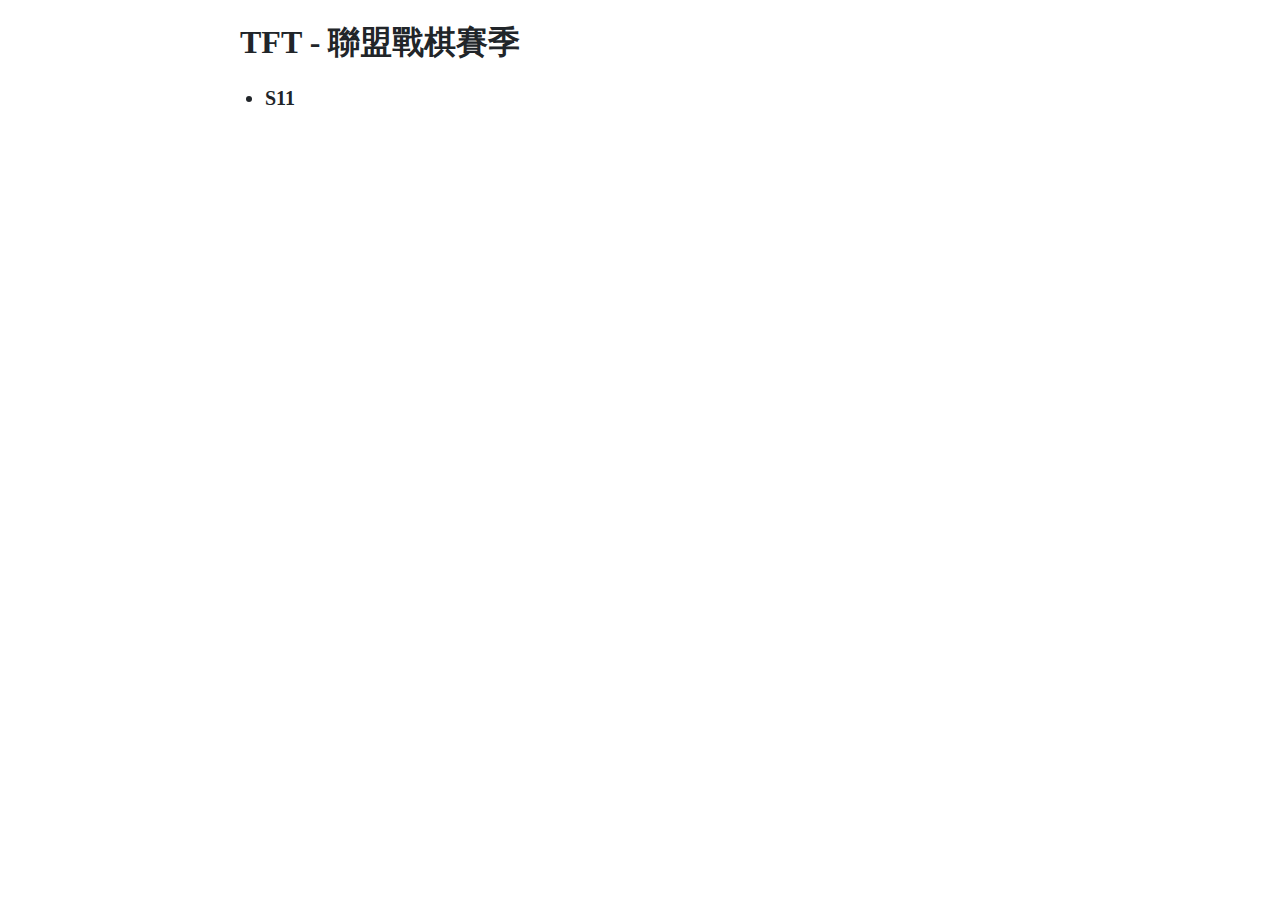
<file: index.html>
<!DOCTYPE html>
<html lang="en">
<head>
    <meta charset="UTF-8">
    <meta name="viewport" content="width=device-width, initial-scale=1.0">
    <title>TFT-聯盟戰棋</title>
    <link rel="stylesheet" href="style.css">
    <style>
        li {
            font-size: 20px;
            font-weight: bold;
        }
    </style>
</head>
<body>
    <div class="main">
        <h1>TFT - 聯盟戰棋賽季</h1>
        <ul>
            <li><a href="./s11/index-s11.html">S11</a></li>
        </ul>
    </div>
</body>
</html>
</file>
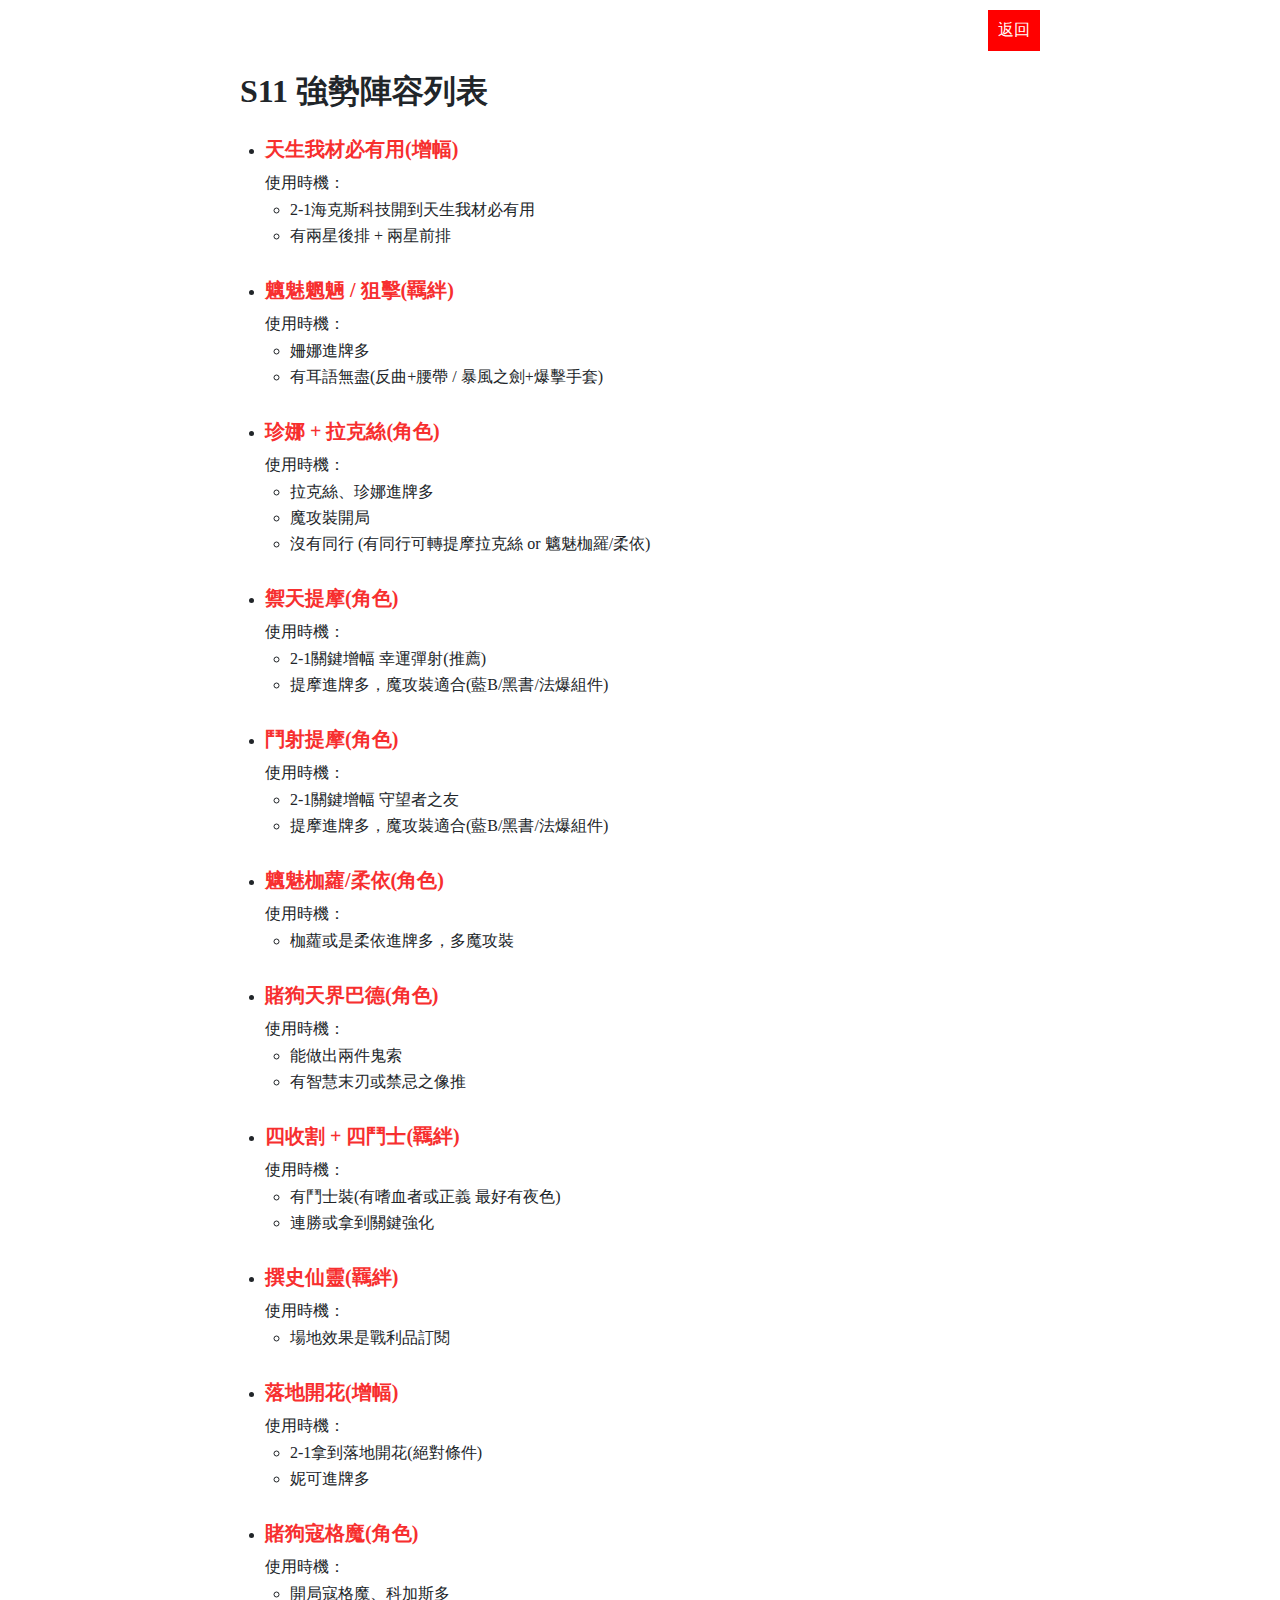
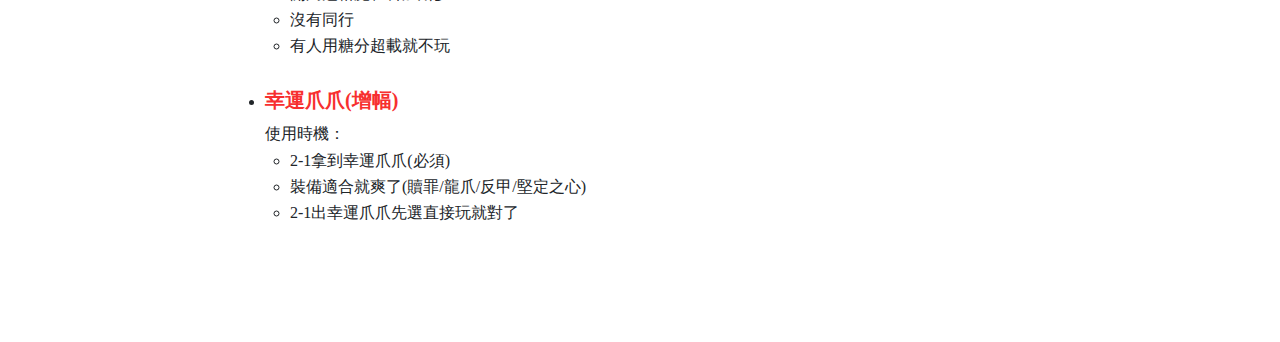
<file: s11/index-s11.html>
<!DOCTYPE html>
<html lang="en">
<head>
    <meta charset="UTF-8">
    <meta name="viewport" content="width=device-width, initial-scale=1.0">
    <title>TFT-聯盟戰棋</title>
    <link rel="stylesheet" href="../style.css">
    <style>
        li a {
            font-size: 20px;
            font-weight: bold;
            color: rgb(247, 47, 47);
        }

        p {
            margin-top: 10px;
            margin-bottom: 6px;
        }
    </style>
</head>
<body>
    <div class="main">
        <a href="../index.html" class="back">返回</a>
        <h1>S11 強勢陣容列表</h1>
        <ul>
            <li>
                <a href="./team/1.html">天生我材必有用(增幅)</a>
                <p>使用時機：</p>
                <ul>
                    <li>2-1海克斯科技開到天生我材必有用</li>
                    <li>有兩星後排 + 兩星前排</li>
                </ul>
            </li>
            <li>
                <a href="./team/2.html">魑魅魍魎 / 狙擊(羈絆)</a>
                <p>使用時機：</p>
                <ul>
                    <li>姍娜進牌多</li>
                    <li>有耳語無盡(反曲+腰帶 / 暴風之劍+爆擊手套)</li>
                </ul>
            </li>
            <li>
                <a href="./team/3.html">珍娜 + 拉克絲(角色)</a>
                <p>使用時機：</p>
                <ul>
                    <li>拉克絲、珍娜進牌多</li>
                    <li>魔攻裝開局</li>
                    <li>沒有同行 (有同行可轉提摩拉克絲 or 魑魅枷羅/柔依)</li>
                </ul>
            </li>
            <li>
                <a href="./team/4.html">禦天提摩(角色)</a>
                <p>使用時機：</p>
                <ul>
                    <li>2-1關鍵增幅 幸運彈射(推薦)</li>
                    <li>提摩進牌多，魔攻裝適合(藍B/黑書/法爆組件)</li>
                </ul>
            </li>
            <li>
                <a href="./team/5.html">鬥射提摩(角色)</a>
                <p>使用時機：</p>
                <ul>
                    <li>2-1關鍵增幅 守望者之友</li>
                    <li>提摩進牌多，魔攻裝適合(藍B/黑書/法爆組件)</li>
                </ul>
            </li>
            <li>
                <a href="./team/6.html">魑魅枷蘿/柔依(角色)</a>
                <p>使用時機：</p>
                <ul>
                    <li>枷蘿或是柔依進牌多，多魔攻裝</li>
                </ul>
            </li>
            <li>
                <a href="./team/7.html">賭狗天界巴德(角色)</a>
                <p>使用時機：</p>
                <ul>
                    <li>能做出兩件鬼索</li>
                    <li>有智慧末刃或禁忌之像推</li>
                </ul>
            </li>
            <li>
                <a href="./team/8.html">四收割 + 四鬥士(羈絆)</a>
                <p>使用時機：</p>
                <ul>
                    <li>有鬥士裝(有嗜血者或正義 最好有夜色)</li>
                    <li>連勝或拿到關鍵強化</li>
                </ul>
            </li>
            <li>
                <a href="./team/9.html">撰史仙靈(羈絆)</a>
                <p>使用時機：</p>
                <ul>
                    <li>場地效果是戰利品訂閱</li>
                </ul>
            </li>
            <li>
                <a href="./team/10.html">落地開花(增幅)</a>
                <p>使用時機：</p>
                <ul>
                    <li>2-1拿到落地開花(絕對條件)</li>
                    <li>妮可進牌多</li>
                </ul>
            </li>
            <li>
                <a href="./team/11.html">賭狗寇格魔(角色)</a>
                <p>使用時機：</p>
                <ul>
                    <li>開局寇格魔、科加斯多</li>
                    <li>沒有同行</li>
                    <li>有人用糖分超載就不玩</li>
                </ul>
            </li>
            <li>
                <a href="./team/13.html">幸運爪爪(增幅)</a>
                <p>使用時機：</p>
                <ul>
                    <li>2-1拿到幸運爪爪(必須)</li>
                    <li>裝備適合就爽了(贖罪/龍爪/反甲/堅定之心)</li>
                    <li>2-1出幸運爪爪先選直接玩就對了</li>
                </ul>
            </li>
        </ul>
    </div>
</body>
</html>
</file>
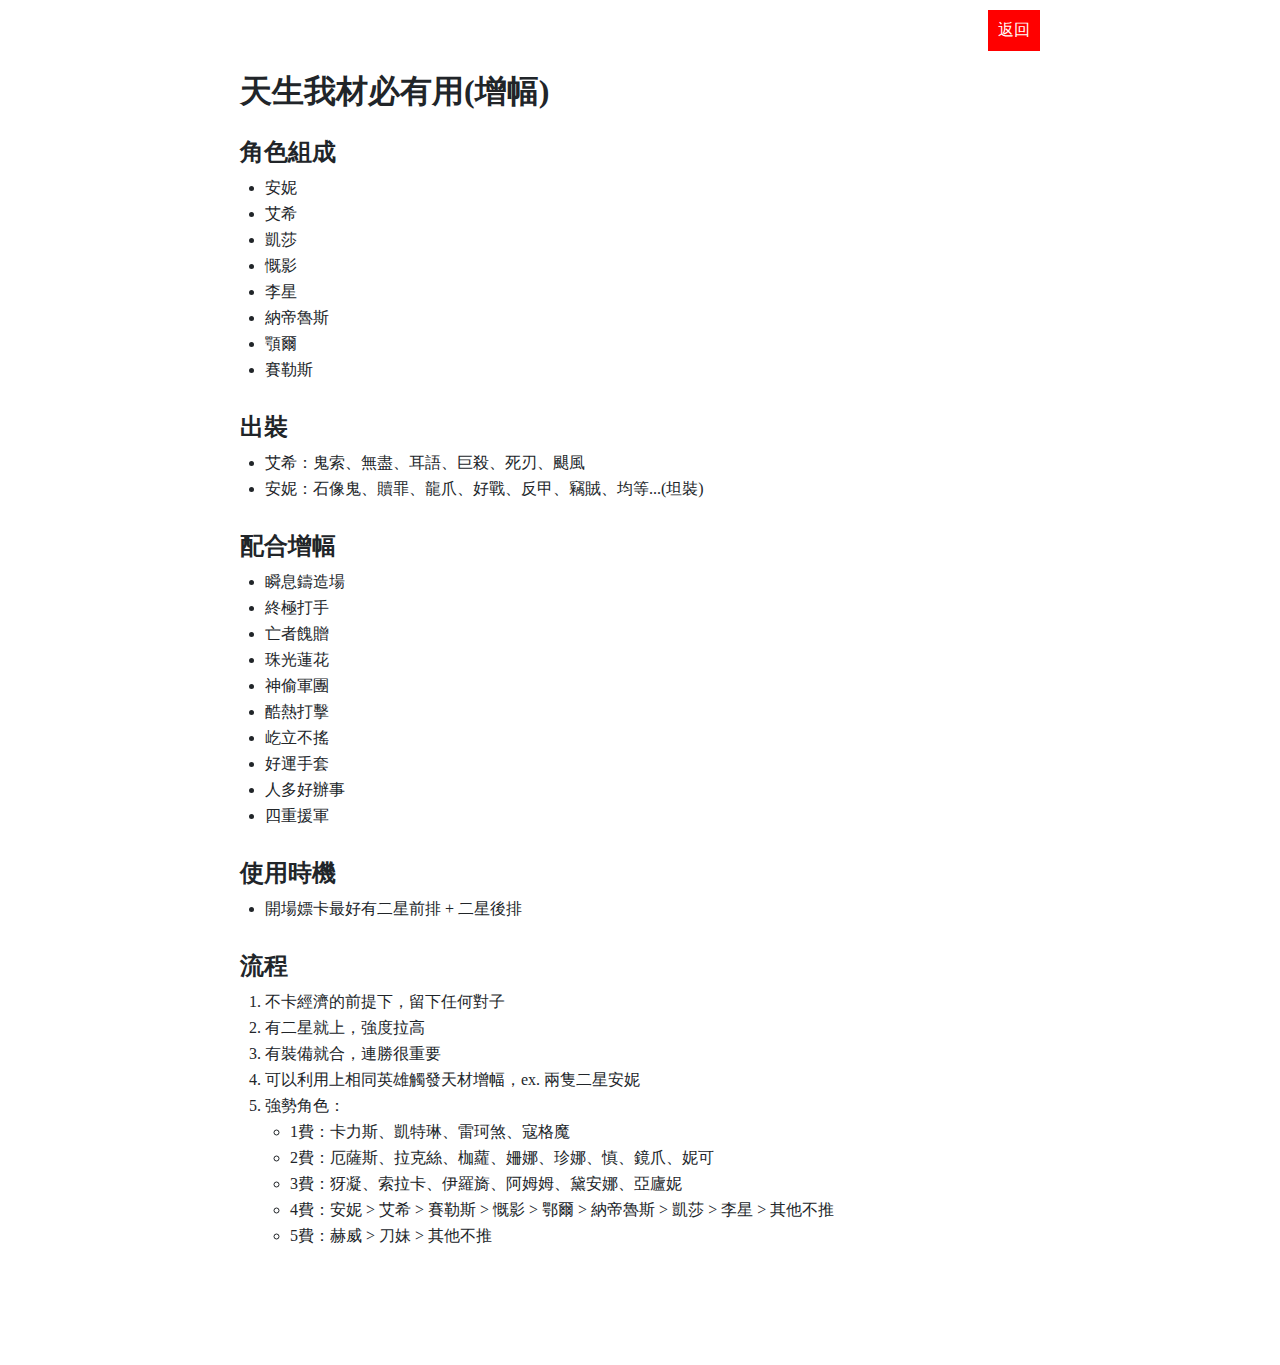
<file: s11/team/1.html>
<!DOCTYPE html>
<html lang="en">
<head>
    <meta charset="UTF-8">
    <meta name="viewport" content="width=device-width, initial-scale=1.0">
    <title>TFT-聯盟戰棋</title>
    <link rel="stylesheet" href="../../style.css">
</head>
<body>
    <div class="main">
        <a href="../index-s11.html" class="back">返回</a>
        <h1>天生我材必有用(增幅)</h1>

        <h2>角色組成</h2>
        <ul>
            <li>安妮</li>
            <li>艾希</li>
            <li>凱莎</li>
            <li>慨影</li>
            <li>李星</li>
            <li>納帝魯斯</li>
            <li>顎爾</li>
            <li>賽勒斯</li>
        </ul>

        <h2>出裝</h2>
        <ul>
            <li>艾希：鬼索、無盡、耳語、巨殺、死刃、颶風</li>
            <li>安妮：石像鬼、贖罪、龍爪、好戰、反甲、竊賊、均等...(坦裝)</li>
        </ul>

        <h2>配合增幅</h2>
        <ul>
            <li>瞬息鑄造場</li>
            <li>終極打手</li>
            <li>亡者餽贈</li>
            <li>珠光蓮花</li>
            <li>神偷軍團</li>
            <li>酷熱打擊</li>
            <li>屹立不搖</li>
            <li>好運手套</li>
            <li>人多好辦事</li>
            <li>四重援軍</li>
        </ul>

        <h2>使用時機</h2>
        <ul>
            <li>開場嫖卡最好有二星前排 + 二星後排</li>
        </ul>

        <h2>流程</h2>
        <ol>
            <li>不卡經濟的前提下，留下任何對子</li>
            <li>有二星就上，強度拉高</li>
            <li>有裝備就合，連勝很重要</li>
            <li>可以利用上相同英雄觸發天材增幅，ex. 兩隻二星安妮</li>
            <li>強勢角色：
                <ul>
                    <li>1費：卡力斯、凱特琳、雷珂煞、寇格魔</li>
                    <li>2費：厄薩斯、拉克絲、枷蘿、姍娜、珍娜、慎、鏡爪、妮可</li>
                    <li>3費：犽凝、索拉卡、伊羅旖、阿姆姆、黛安娜、亞廬妮</li>
                    <li>4費：安妮 > 艾希 > 賽勒斯 > 慨影 > 鄂爾 > 納帝魯斯 > 凱莎 > 李星 > 其他不推</li>
                    <li>5費：赫威 > 刀妹 > 其他不推</li>
                </ul>
            </li>
        </ol>
    </div>
</body>
</html>
</file>
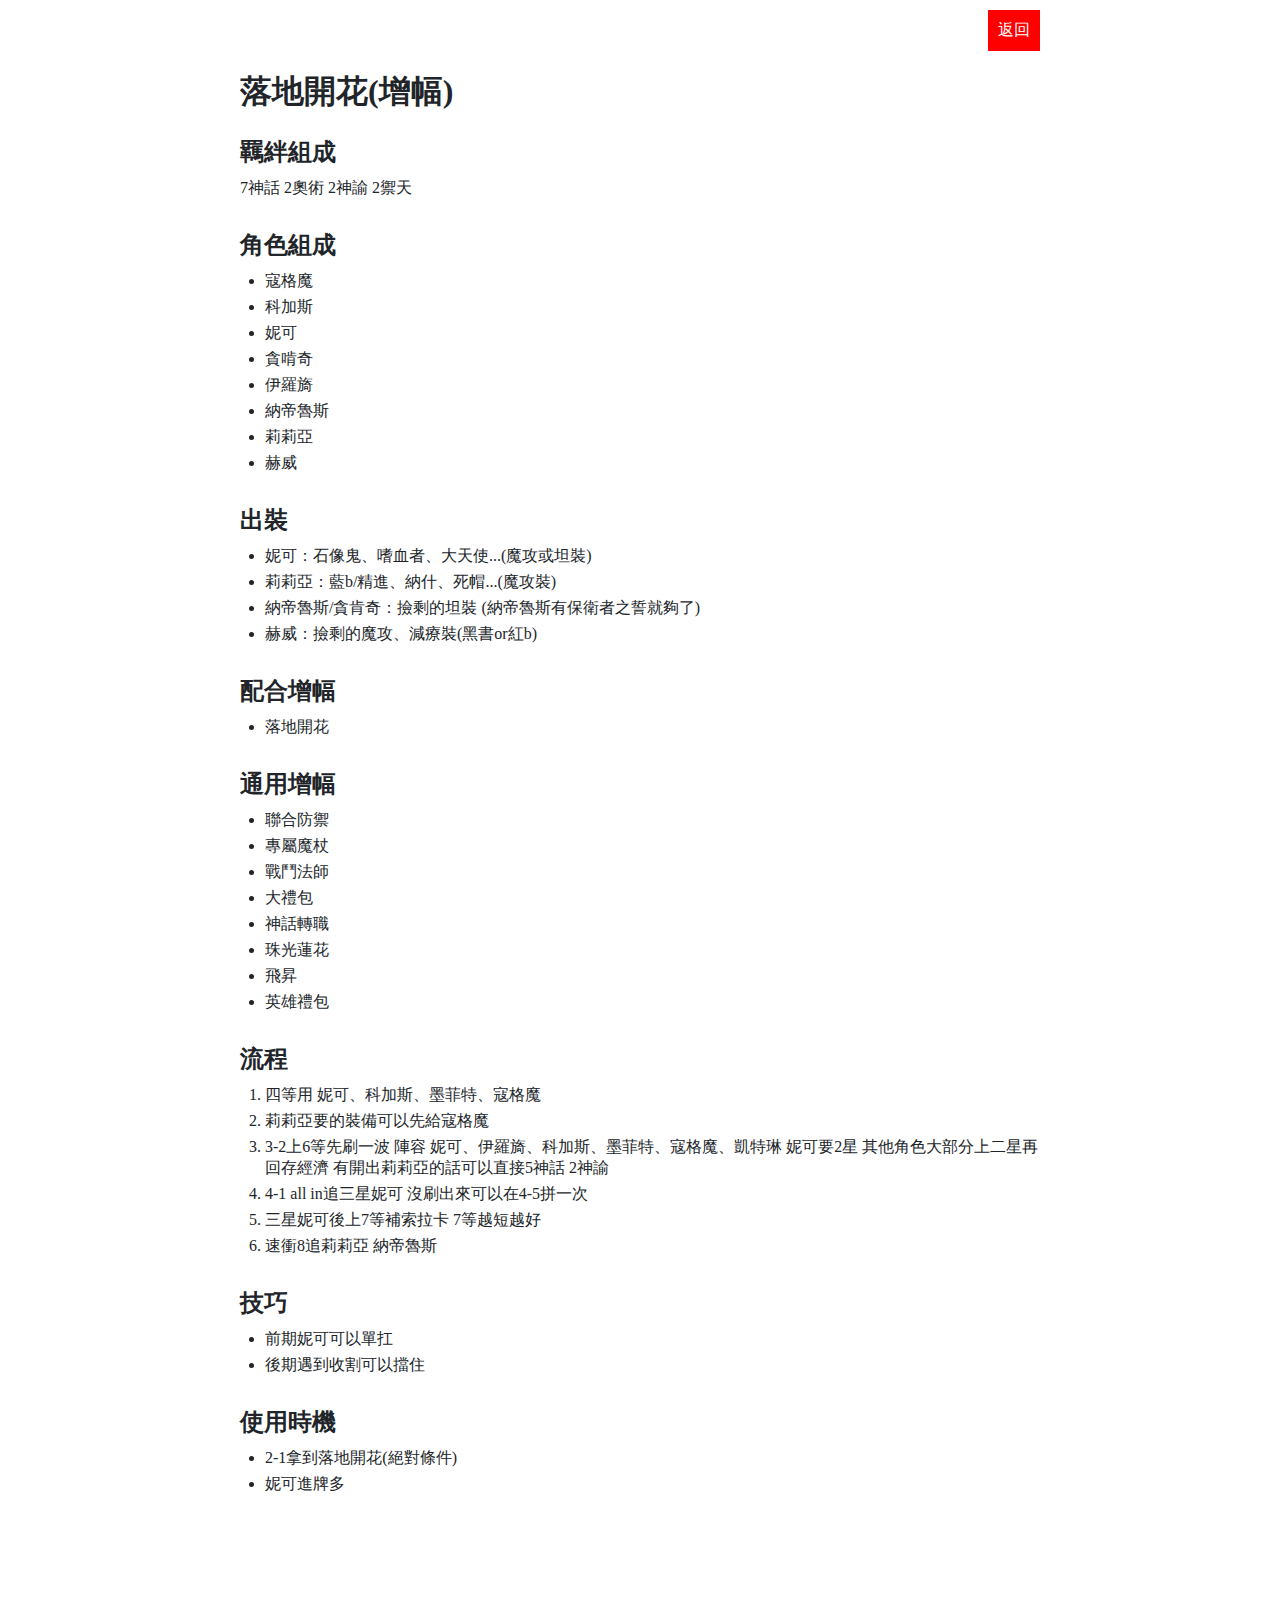
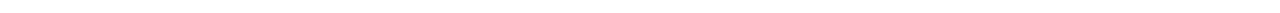
<file: s11/team/10.html>
<!DOCTYPE html>
<html lang="en">
<head>
    <meta charset="UTF-8">
    <meta name="viewport" content="width=device-width, initial-scale=1.0">
    <title>TFT-聯盟戰棋</title>
    <link rel="stylesheet" href="../../style.css">
</head>
<body>
    <div class="main">
        <a href="../index-s11.html" class="back">返回</a>
        <h1>落地開花(增幅)</h1>

        <h2>羈絆組成</h2>
        <p>7神話 2奧術 2神諭 2禦天</p>

        <h2>角色組成</h2>
        <ul>
            <li>寇格魔</li>
            <li>科加斯</li>
            <li>妮可</li>
            <li>貪啃奇</li>
            <li>伊羅旖</li>
            <li>納帝魯斯</li>
            <li>莉莉亞</li>
            <li>赫威</li>
        </ul>

        <h2>出裝</h2>
        <ul>
            <li>妮可：石像鬼、嗜血者、大天使...(魔攻或坦裝)</li>
            <li>莉莉亞：藍b/精進、納什、死帽...(魔攻裝)</li>
            <li>納帝魯斯/貪肯奇：撿剩的坦裝 (納帝魯斯有保衛者之誓就夠了)</li>
            <li>赫威：撿剩的魔攻、減療裝(黑書or紅b)</li>
        </ul>

        <h2>配合增幅</h2>
        <ul>
            <li>落地開花</li>
        </ul>

        <h2>通用增幅</h2>
        <ul>
            <li>聯合防禦</li>
            <li>專屬魔杖</li>
            <li>戰鬥法師</li>
            <li>大禮包</li>
            <li>神話轉職</li>
            <li>珠光蓮花</li>
            <li>飛昇</li>
            <li>英雄禮包</li>
        </ul>

        <h2>流程</h2>
        <ol>
            <li>四等用 妮可、科加斯、墨菲特、寇格魔</li>
            <li>莉莉亞要的裝備可以先給寇格魔</li>
            <li>3-2上6等先刷一波 陣容 妮可、伊羅旖、科加斯、墨菲特、寇格魔、凱特琳 妮可要2星 其他角色大部分上二星再回存經濟 有開出莉莉亞的話可以直接5神話 2神諭</li>
            <li>4-1 all in追三星妮可 沒刷出來可以在4-5拼一次</li>
            <li>三星妮可後上7等補索拉卡 7等越短越好</li>
            <li>速衝8追莉莉亞 納帝魯斯</li>
        </ol>

        <h2>技巧</h2>
        <ul>
            <li>前期妮可可以單扛</li>
            <li>後期遇到收割可以擋住</li>
        </ul>

        <h2>使用時機</h2>
        <ul>
            <li>2-1拿到落地開花(絕對條件)</li>
            <li>妮可進牌多</li>
        </ul>
    </div>
</body>
</html>
</file>
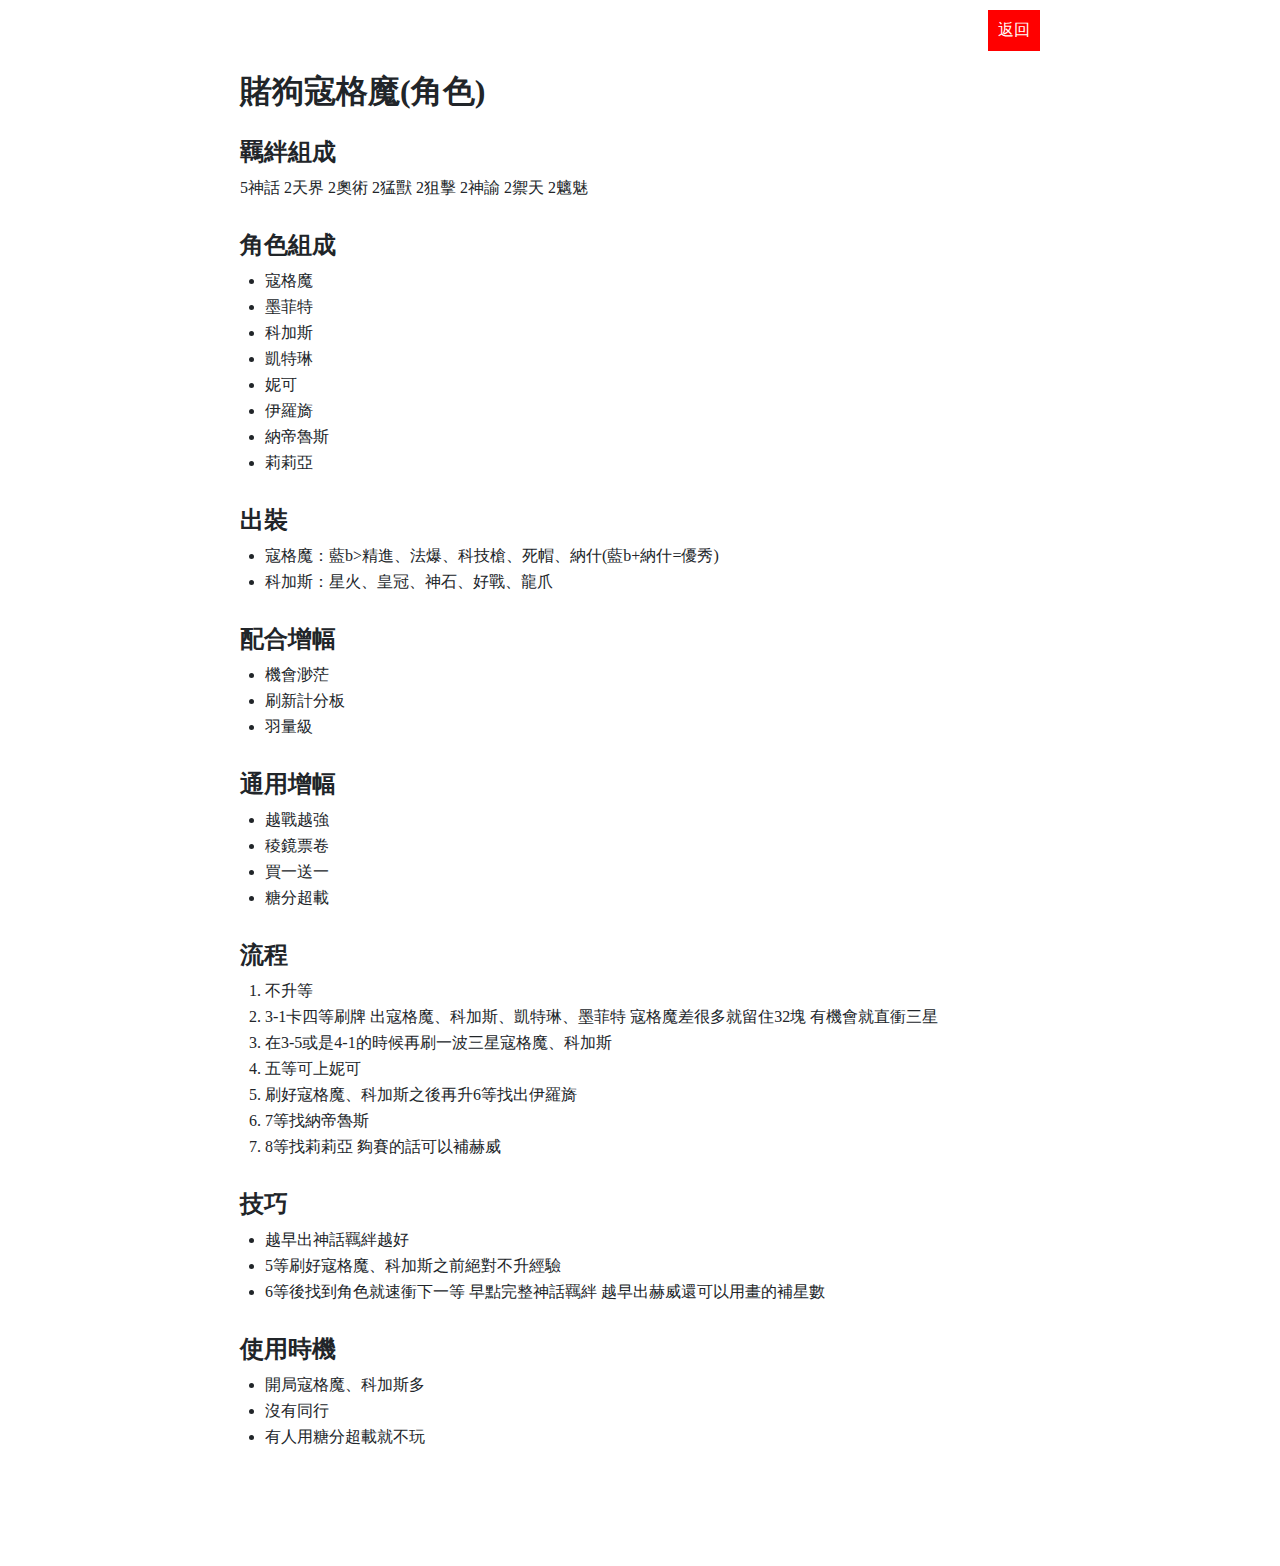
<file: s11/team/11.html>
<!DOCTYPE html>
<html lang="en">
<head>
    <meta charset="UTF-8">
    <meta name="viewport" content="width=device-width, initial-scale=1.0">
    <title>TFT-聯盟戰棋</title>
    <link rel="stylesheet" href="../../style.css">
</head>
<body>
    <div class="main">
        <a href="../index-s11.html" class="back">返回</a>
        <h1>賭狗寇格魔(角色)</h1>

        <h2>羈絆組成</h2>
        <p>5神話 2天界 2奧術 2猛獸 2狙擊 2神諭 2禦天 2魑魅</p>

        <h2>角色組成</h2>
        <ul>
            <li>寇格魔</li>
            <li>墨菲特</li>
            <li>科加斯</li>
            <li>凱特琳</li>
            <li>妮可</li>
            <li>伊羅旖</li>
            <li>納帝魯斯</li>
            <li>莉莉亞</li>
        </ul>

        <h2>出裝</h2>
        <ul>
            <li>寇格魔：藍b>精進、法爆、科技槍、死帽、納什(藍b+納什=優秀)</li>
            <li>科加斯：星火、皇冠、神石、好戰、龍爪</li>
        </ul>

        <h2>配合增幅</h2>
        <ul>
            <li>機會渺茫</li>
            <li>刷新計分板</li>
            <li>羽量級</li>
        </ul>

        <h2>通用增幅</h2>
        <ul>
            <li>越戰越強</li>
            <li>稜鏡票卷</li>
            <li>買一送一</li>
            <li>糖分超載</li>
        </ul>

        <h2>流程</h2>
        <ol>
            <li>不升等</li>
            <li>3-1卡四等刷牌 出寇格魔、科加斯、凱特琳、墨菲特 寇格魔差很多就留住32塊 有機會就直衝三星</li>
            <li>在3-5或是4-1的時候再刷一波三星寇格魔、科加斯</li>
            <li>五等可上妮可</li>
            <li>刷好寇格魔、科加斯之後再升6等找出伊羅旖</li>
            <li>7等找納帝魯斯</li>
            <li>8等找莉莉亞 夠賽的話可以補赫威</li>
        </ol>

        <h2>技巧</h2>
        <ul>
            <li>越早出神話羈絆越好</li>
            <li>5等刷好寇格魔、科加斯之前絕對不升經驗</li>
            <li>6等後找到角色就速衝下一等 早點完整神話羈絆 越早出赫威還可以用畫的補星數</li>
        </ul>

        <h2>使用時機</h2>
        <ul>
            <li>開局寇格魔、科加斯多</li>
            <li>沒有同行</li>
            <li>有人用糖分超載就不玩</li>
        </ul>
    </div>
</body>
</html>
</file>
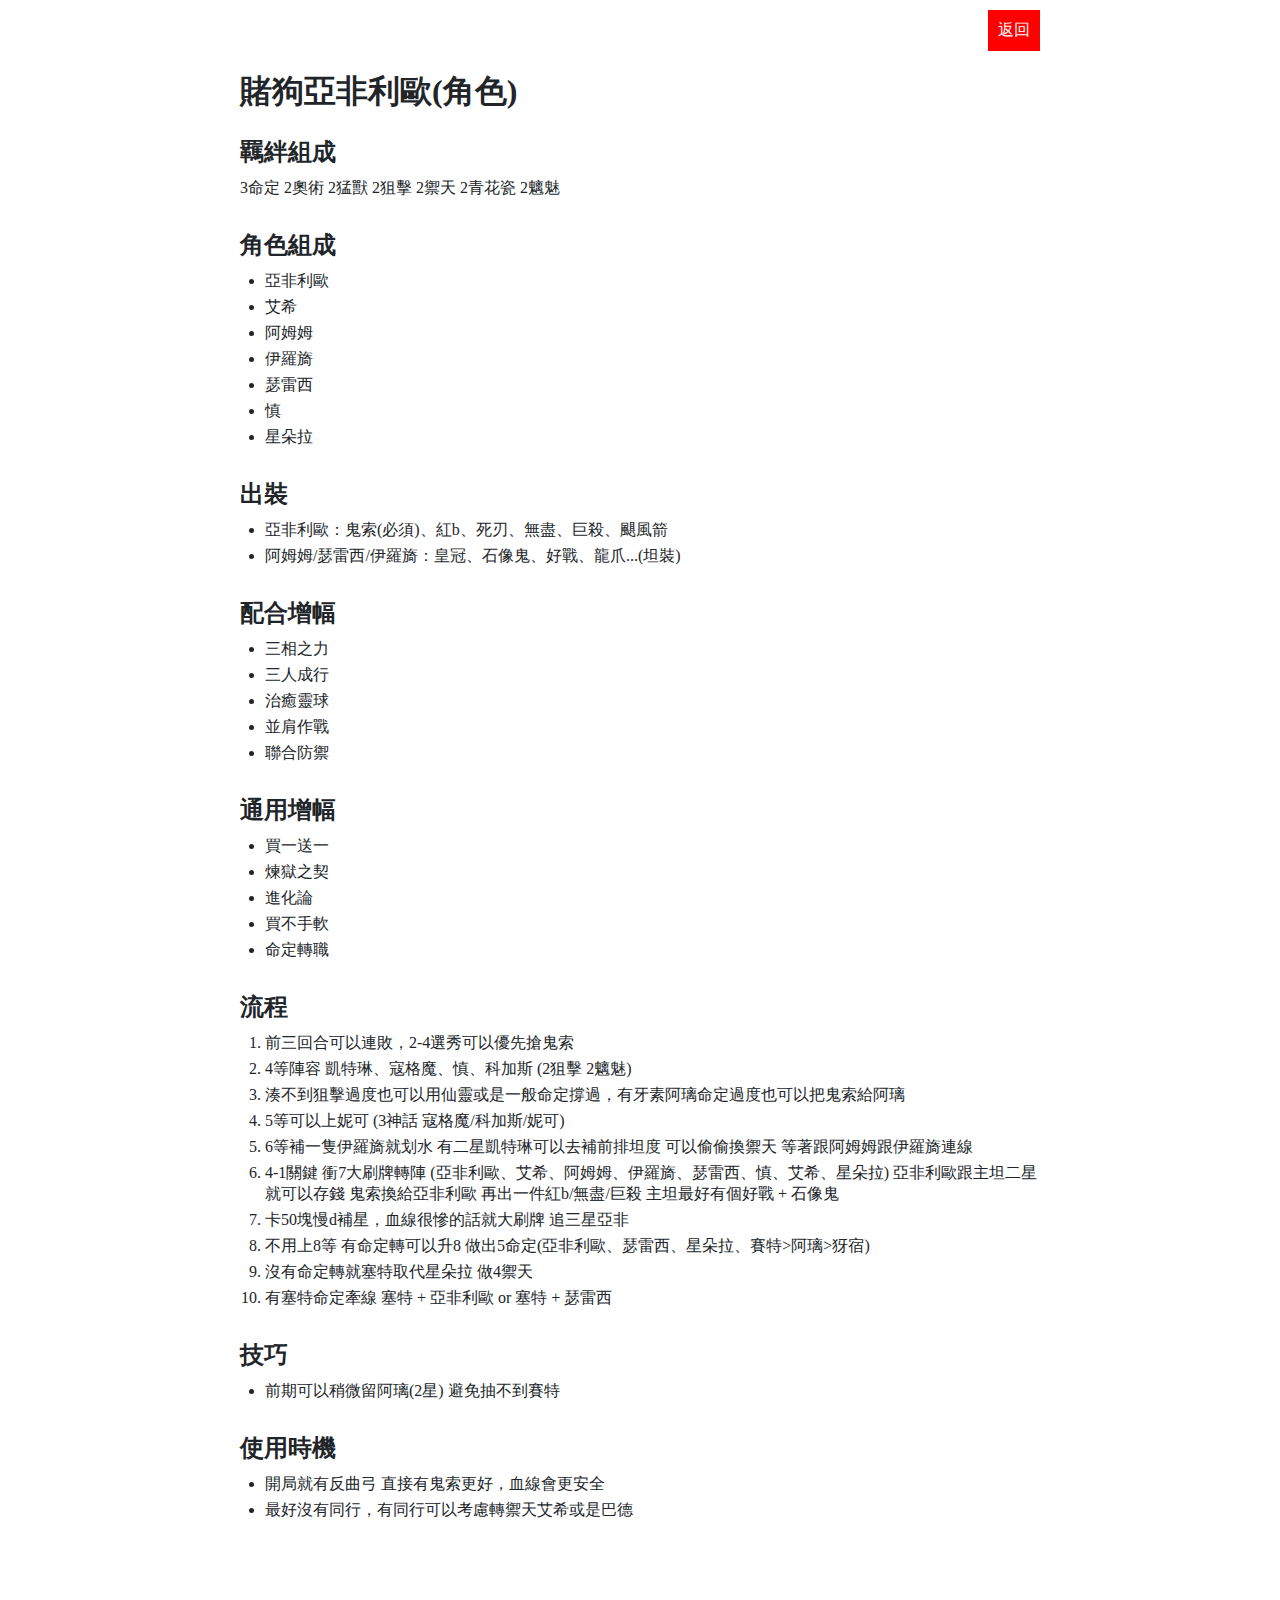
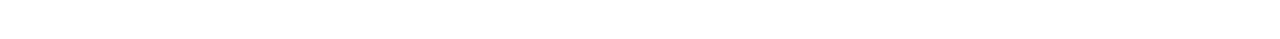
<file: s11/team/12.html>
<!DOCTYPE html>
<html lang="en">
<head>
    <meta charset="UTF-8">
    <meta name="viewport" content="width=device-width, initial-scale=1.0">
    <title>TFT-聯盟戰棋</title>
    <link rel="stylesheet" href="../../style.css">
</head>
<body>
    <div class="main">
        <a href="../index-s11.html" class="back">返回</a>
        <h1>賭狗亞非利歐(角色)</h1>

        <h2>羈絆組成</h2>
        <p>3命定 2奧術 2猛獸 2狙擊 2禦天 2青花瓷 2魑魅</p>

        <h2>角色組成</h2>
        <ul>
            <li>亞非利歐</li>
            <li>艾希</li>
            <li>阿姆姆</li>
            <li>伊羅旖</li>
            <li>瑟雷西</li>
            <li>慎</li>
            <li>星朵拉</li>
        </ul>

        <h2>出裝</h2>
        <ul>
            <li>亞非利歐：鬼索(必須)、紅b、死刃、無盡、巨殺、颶風箭</li>
            <li>阿姆姆/瑟雷西/伊羅旖：皇冠、石像鬼、好戰、龍爪...(坦裝)</li>
        </ul>

        <h2>配合增幅</h2>
        <ul>
            <li>三相之力</li>
            <li>三人成行</li>
            <li>治癒靈球</li>
            <li>並肩作戰</li>
            <li>聯合防禦</li>
        </ul>

        <h2>通用增幅</h2>
        <ul>
            <li>買一送一</li>
            <li>煉獄之契</li>
            <li>進化論</li>
            <li>買不手軟</li>
            <li>命定轉職</li>
        </ul>

        <h2>流程</h2>
        <ol>
            <li>前三回合可以連敗，2-4選秀可以優先搶鬼索</li>
            <li>4等陣容 凱特琳、寇格魔、慎、科加斯 (2狙擊 2魑魅)</li>
            <li>湊不到狙擊過度也可以用仙靈或是一般命定撐過，有牙素阿璃命定過度也可以把鬼索給阿璃</li>
            <li>5等可以上妮可 (3神話 寇格魔/科加斯/妮可)</li>
            <li>6等補一隻伊羅旖就划水 有二星凱特琳可以去補前排坦度 可以偷偷換禦天 等著跟阿姆姆跟伊羅旖連線</li>
            <li>4-1關鍵 衝7大刷牌轉陣 (亞非利歐、艾希、阿姆姆、伊羅旖、瑟雷西、慎、艾希、星朵拉) 亞非利歐跟主坦二星就可以存錢 鬼索換給亞非利歐 再出一件紅b/無盡/巨殺 主坦最好有個好戰 + 石像鬼</li>
            <li>卡50塊慢d補星，血線很慘的話就大刷牌 追三星亞非</li>
            <li>不用上8等 有命定轉可以升8 做出5命定(亞非利歐、瑟雷西、星朵拉、賽特>阿璃>犽宿)</li>
            <li>沒有命定轉就塞特取代星朵拉 做4禦天</li>
            <li>有塞特命定牽線 塞特 + 亞非利歐 or 塞特 + 瑟雷西</li>
        </ol>

        <h2>技巧</h2>
        <ul>
            <li>前期可以稍微留阿璃(2星) 避免抽不到賽特</li>
        </ul>

        <h2>使用時機</h2>
        <ul>
            <li>開局就有反曲弓 直接有鬼索更好，血線會更安全</li>
            <li>最好沒有同行，有同行可以考慮轉禦天艾希或是巴德</li>
        </ul>
    </div>
</body>
</html>
</file>
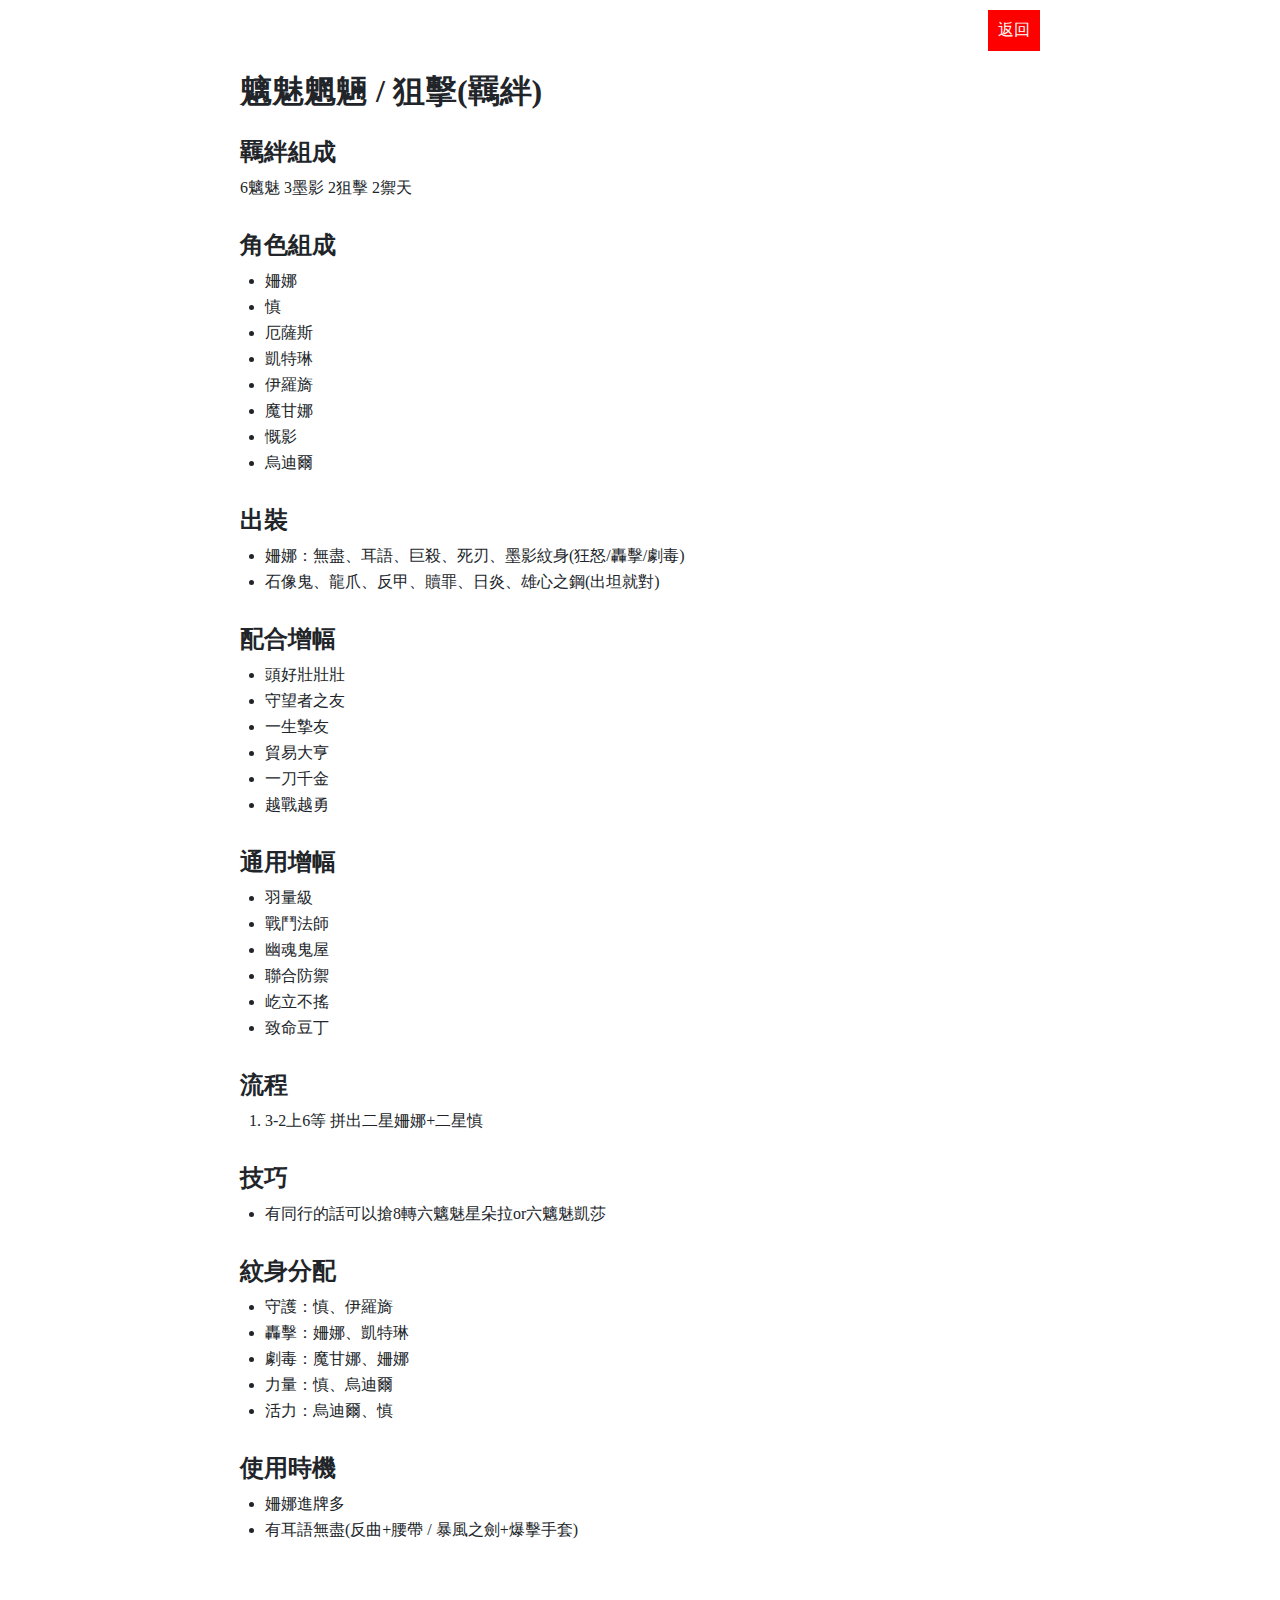
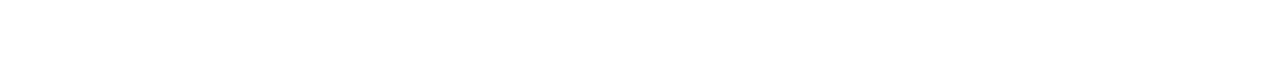
<file: s11/team/2.html>
<!DOCTYPE html>
<html lang="en">
<head>
    <meta charset="UTF-8">
    <meta name="viewport" content="width=device-width, initial-scale=1.0">
    <title>TFT-聯盟戰棋</title>
    <link rel="stylesheet" href="../../style.css">
</head>
<body>
    <div class="main">
        <a href="../index-s11.html" class="back">返回</a>
        <h1>魑魅魍魎 / 狙擊(羈絆)</h1>

        <h2>羈絆組成</h2>
        <p>6魑魅 3墨影 2狙擊 2禦天</p>

        <h2>角色組成</h2>
        <ul>
            <li>姍娜</li>
            <li>慎</li>
            <li>厄薩斯</li>
            <li>凱特琳</li>
            <li>伊羅旖</li>
            <li>魔甘娜</li>
            <li>慨影</li>
            <li>烏迪爾</li>
        </ul>

        <h2>出裝</h2>
        <ul>
            <li>姍娜：無盡、耳語、巨殺、死刃、墨影紋身(狂怒/轟擊/劇毒)</li>
            <li>石像鬼、龍爪、反甲、贖罪、日炎、雄心之鋼(出坦就對)</li>
        </ul>

        <h2>配合增幅</h2>
        <ul>
            <li>頭好壯壯壯</li>
            <li>守望者之友</li>
            <li>一生摯友</li>
            <li>貿易大亨</li>
            <li>一刀千金</li>
            <li>越戰越勇</li>
        </ul>

        <h2>通用增幅</h2>
        <ul>
            <li>羽量級</li>
            <li>戰鬥法師</li>
            <li>幽魂鬼屋</li>
            <li>聯合防禦</li>
            <li>屹立不搖</li>
            <li>致命豆丁</li>
        </ul>

        <h2>流程</h2>
        <ol>
            <li>3-2上6等 拼出二星姍娜+二星慎</li>
        </ol>

        <h2>技巧</h2>
        <ul>
            <li>有同行的話可以搶8轉六魑魅星朵拉or六魑魅凱莎</li>
        </ul>

        <h2>紋身分配</h2>
        <ul>
            <li>守護：慎、伊羅旖</li>
            <li>轟擊：姍娜、凱特琳</li>
            <li>劇毒：魔甘娜、姍娜</li>
            <li>力量：慎、烏迪爾</li>
            <li>活力：烏迪爾、慎</li>
        </ul>

        <h2>使用時機</h2>
        <ul>
            <li>姍娜進牌多</li>
            <li>有耳語無盡(反曲+腰帶 / 暴風之劍+爆擊手套)</li>
        </ul>
    </div>
</body>
</html>
</file>
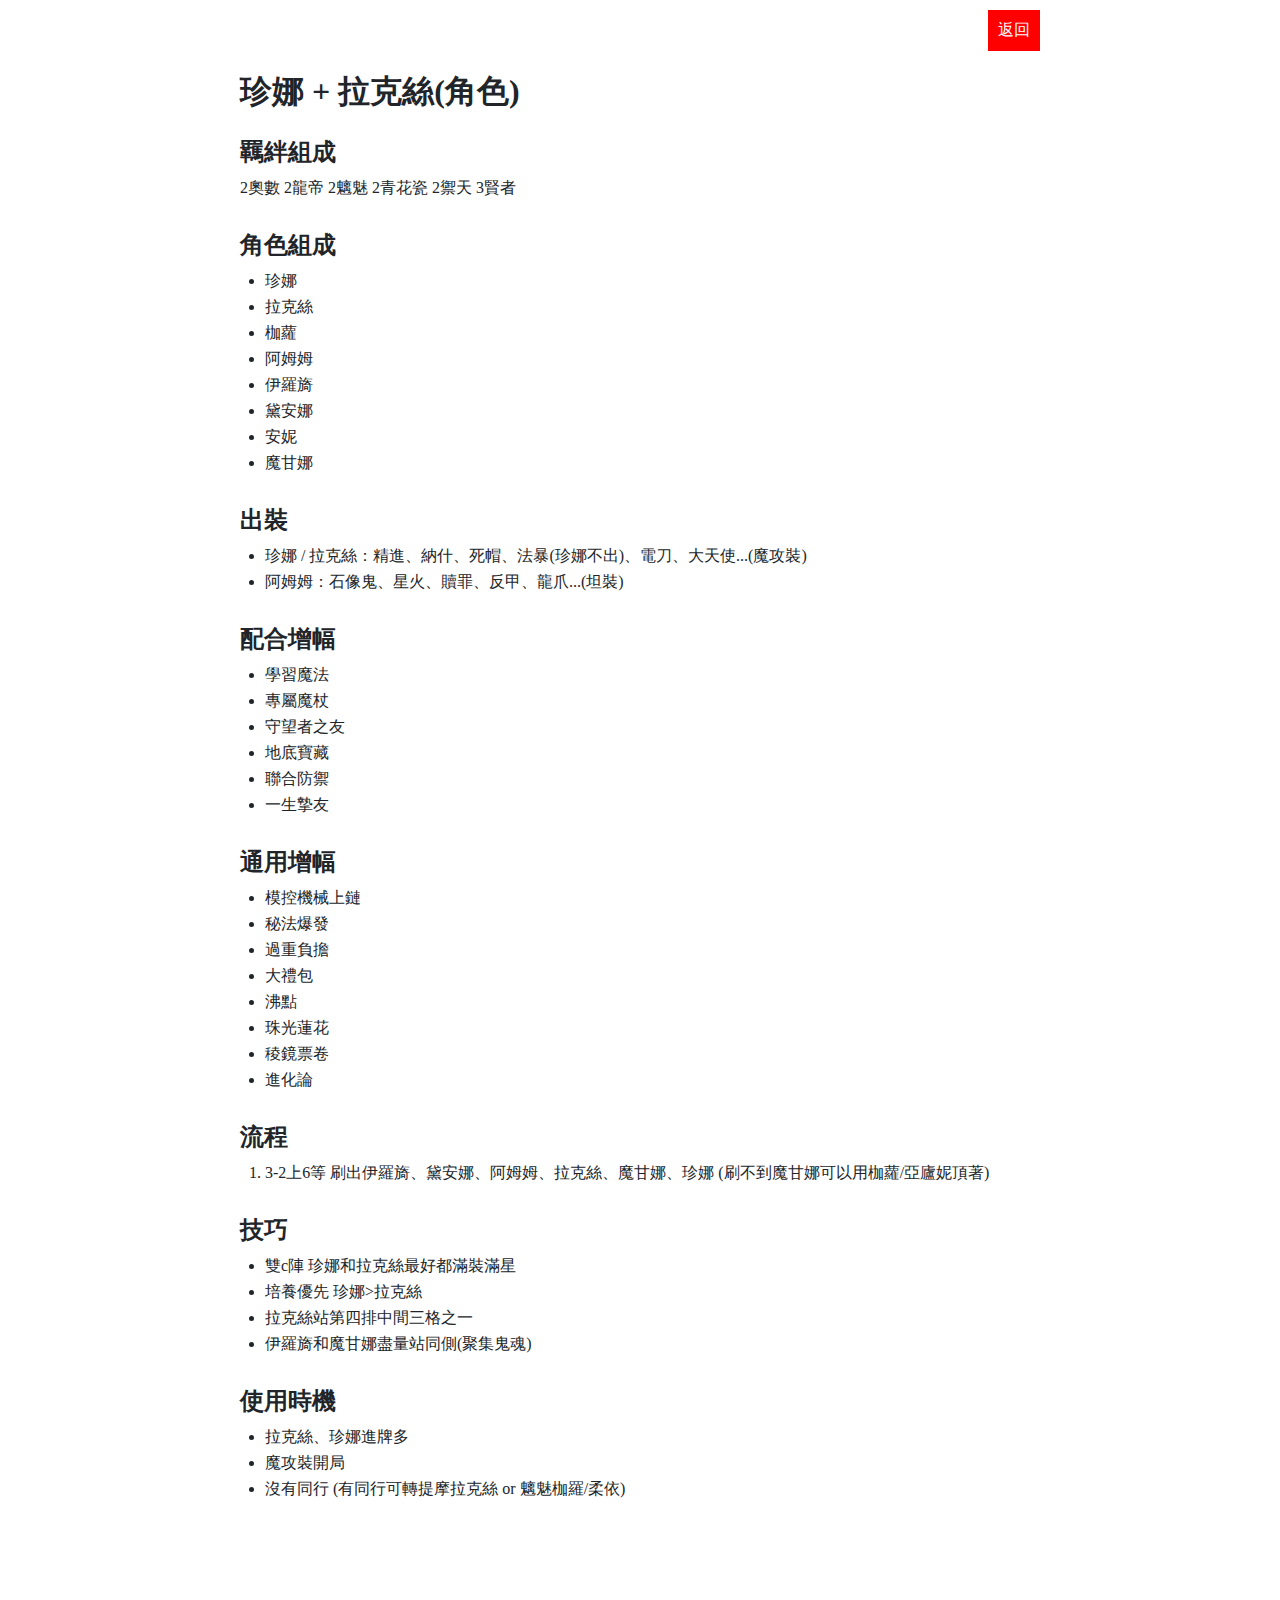
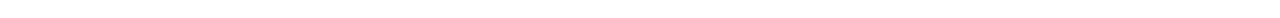
<file: s11/team/3.html>
<!DOCTYPE html>
<html lang="en">
<head>
    <meta charset="UTF-8">
    <meta name="viewport" content="width=device-width, initial-scale=1.0">
    <title>TFT-聯盟戰棋</title>
    <link rel="stylesheet" href="../../style.css">
</head>
<body>
    <div class="main">
        <a href="../index-s11.html" class="back">返回</a>
        <h1>珍娜 + 拉克絲(角色)</h1>

        <h2>羈絆組成</h2>
        <p>2奧數 2龍帝 2魑魅 2青花瓷 2禦天 3賢者</p>

        <h2>角色組成</h2>
        <ul>
            <li>珍娜</li>
            <li>拉克絲</li>
            <li>枷蘿</li>
            <li>阿姆姆</li>
            <li>伊羅旖</li>
            <li>黛安娜</li>
            <li>安妮</li>
            <li>魔甘娜</li>
        </ul>

        <h2>出裝</h2>
        <ul>
            <li>珍娜 / 拉克絲：精進、納什、死帽、法暴(珍娜不出)、電刀、大天使...(魔攻裝)</li>
            <li>阿姆姆：石像鬼、星火、贖罪、反甲、龍爪...(坦裝)</li>
        </ul>

        <h2>配合增幅</h2>
        <ul>
            <li>學習魔法</li>
            <li>專屬魔杖</li>
            <li>守望者之友</li>
            <li>地底寶藏</li>
            <li>聯合防禦</li>
            <li>一生摯友</li>
        </ul>

        <h2>通用增幅</h2>
        <ul>
            <li>模控機械上鏈</li>
            <li>秘法爆發</li>
            <li>過重負擔</li>
            <li>大禮包</li>
            <li>沸點</li>
            <li>珠光蓮花</li>
            <li>稜鏡票卷</li>
            <li>進化論</li>
        </ul>

        <h2>流程</h2>
        <ol>
            <li>3-2上6等 刷出伊羅旖、黛安娜、阿姆姆、拉克絲、魔甘娜、珍娜 (刷不到魔甘娜可以用枷蘿/亞廬妮頂著)</li>
        </ol>

        <h2>技巧</h2>
        <ul>
            <li>雙c陣 珍娜和拉克絲最好都滿裝滿星</li>
            <li>培養優先 珍娜>拉克絲</li>
            <li>拉克絲站第四排中間三格之一</li>
            <li>伊羅旖和魔甘娜盡量站同側(聚集鬼魂)</li>
        </ul>

        <h2>使用時機</h2>
        <ul>
            <li>拉克絲、珍娜進牌多</li>
            <li>魔攻裝開局</li>
            <li>沒有同行 (有同行可轉提摩拉克絲 or 魑魅枷羅/柔依)</li>
        </ul>
    </div>
</body>
</html>
</file>
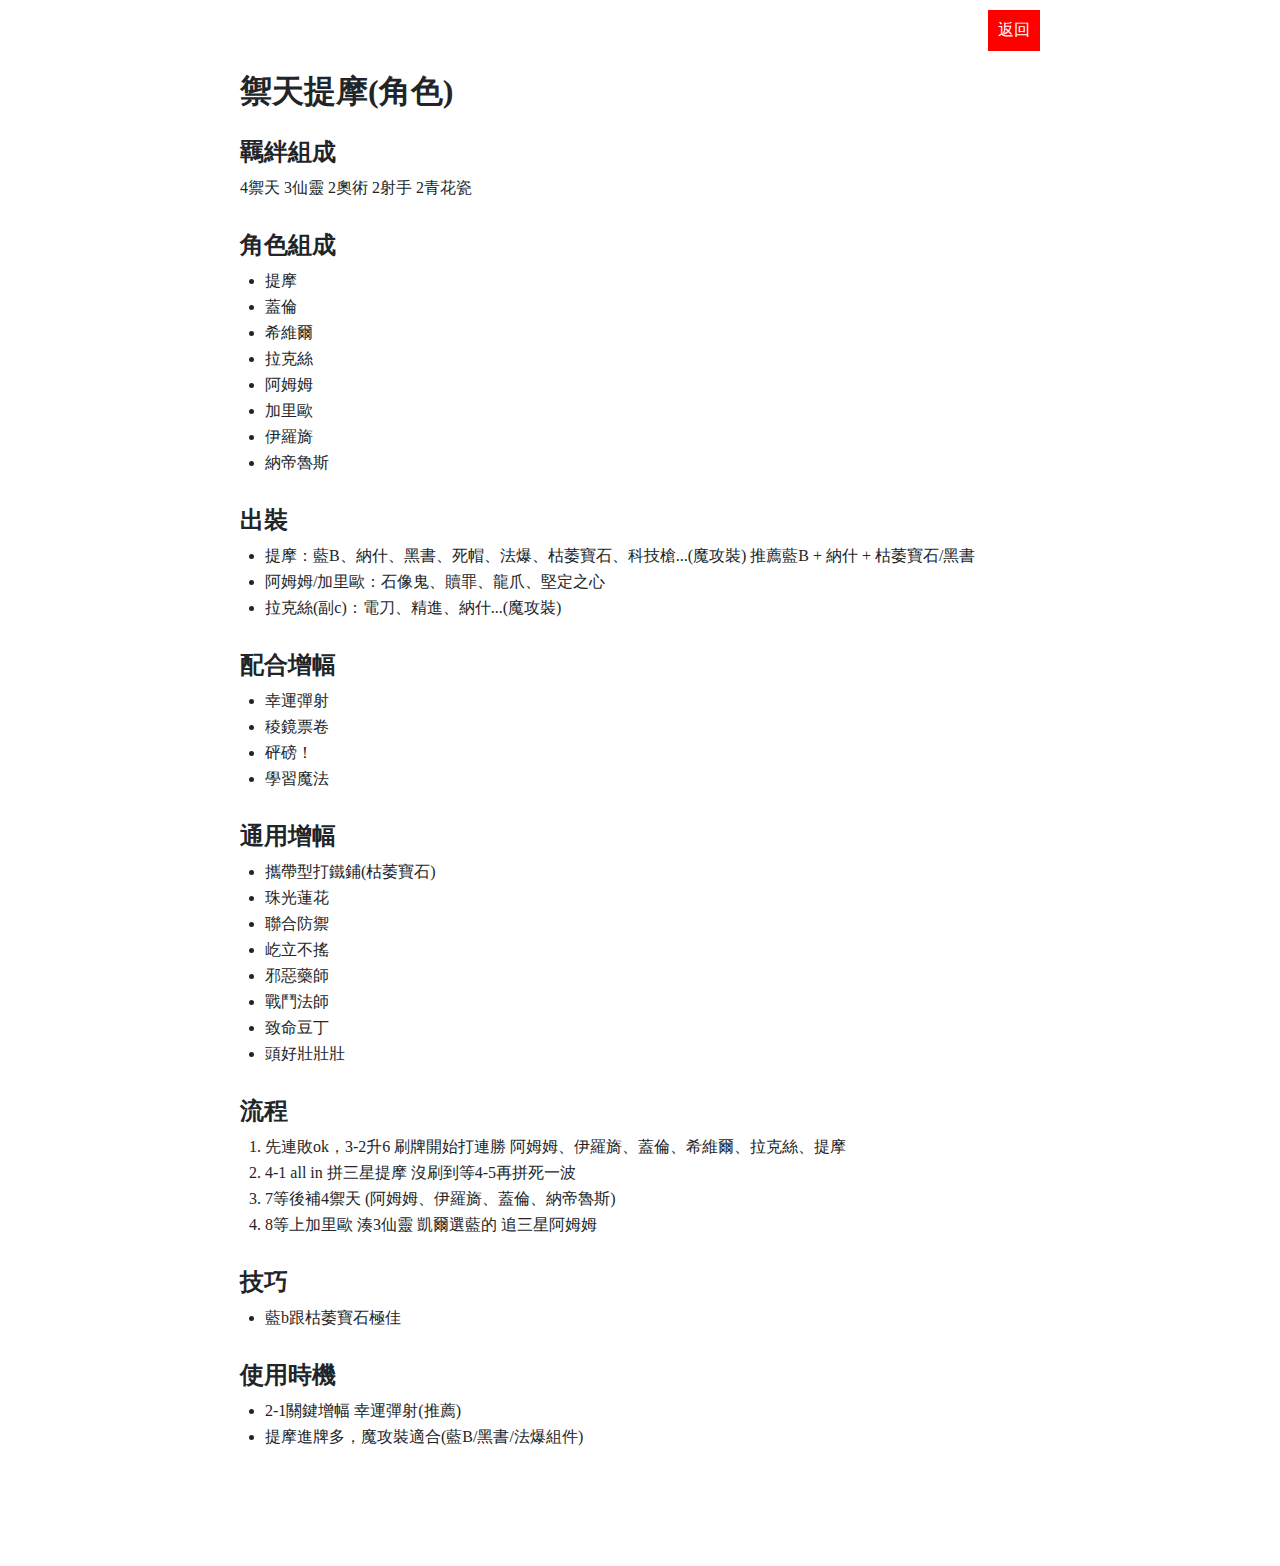
<file: s11/team/4.html>
<!DOCTYPE html>
<html lang="en">
<head>
    <meta charset="UTF-8">
    <meta name="viewport" content="width=device-width, initial-scale=1.0">
    <title>TFT-聯盟戰棋</title>
    <link rel="stylesheet" href="../../style.css">
</head>
<body>
    <div class="main">
        <a href="../index-s11.html" class="back">返回</a>
        <h1>禦天提摩(角色)</h1>

        <h2>羈絆組成</h2>
        <p>4禦天 3仙靈 2奧術 2射手 2青花瓷</p>

        <h2>角色組成</h2>
        <ul>
            <li>提摩</li>
            <li>蓋倫</li>
            <li>希維爾</li>
            <li>拉克絲</li>
            <li>阿姆姆</li>
            <li>加里歐</li>
            <li>伊羅旖</li>
            <li>納帝魯斯</li>
        </ul>

        <h2>出裝</h2>
        <ul>
            <li>提摩：藍B、納什、黑書、死帽、法爆、枯萎寶石、科技槍...(魔攻裝) 推薦藍B + 納什 + 枯萎寶石/黑書</li>
            <li>阿姆姆/加里歐：石像鬼、贖罪、龍爪、堅定之心</li>
            <li>拉克絲(副c)：電刀、精進、納什...(魔攻裝)</li>
        </ul>

        <h2>配合增幅</h2>
        <ul>
            <li>幸運彈射</li>
            <li>稜鏡票卷</li>
            <li>砰磅！</li>
            <li>學習魔法</li>
        </ul>

        <h2>通用增幅</h2>
        <ul>
            <li>攜帶型打鐵鋪(枯萎寶石)</li>
            <li>珠光蓮花</li>
            <li>聯合防禦</li>
            <li>屹立不搖</li>
            <li>邪惡藥師</li>
            <li>戰鬥法師</li>
            <li>致命豆丁</li>
            <li>頭好壯壯壯</li>
        </ul>

        <h2>流程</h2>
        <ol>
            <li>先連敗ok，3-2升6 刷牌開始打連勝 阿姆姆、伊羅旖、蓋倫、希維爾、拉克絲、提摩</li>
            <li>4-1 all in 拼三星提摩 沒刷到等4-5再拼死一波</li>
            <li>7等後補4禦天 (阿姆姆、伊羅旖、蓋倫、納帝魯斯)</li>
            <li>8等上加里歐 湊3仙靈 凱爾選藍的 追三星阿姆姆</li>
        </ol>

        <h2>技巧</h2>
        <ul>
            <li>藍b跟枯萎寶石極佳</li>
        </ul>

        <h2>使用時機</h2>
        <ul>
            <li>2-1關鍵增幅 幸運彈射(推薦)</li>
            <li>提摩進牌多，魔攻裝適合(藍B/黑書/法爆組件)</li>
        </ul>
    </div>
</body>
</html>
</file>
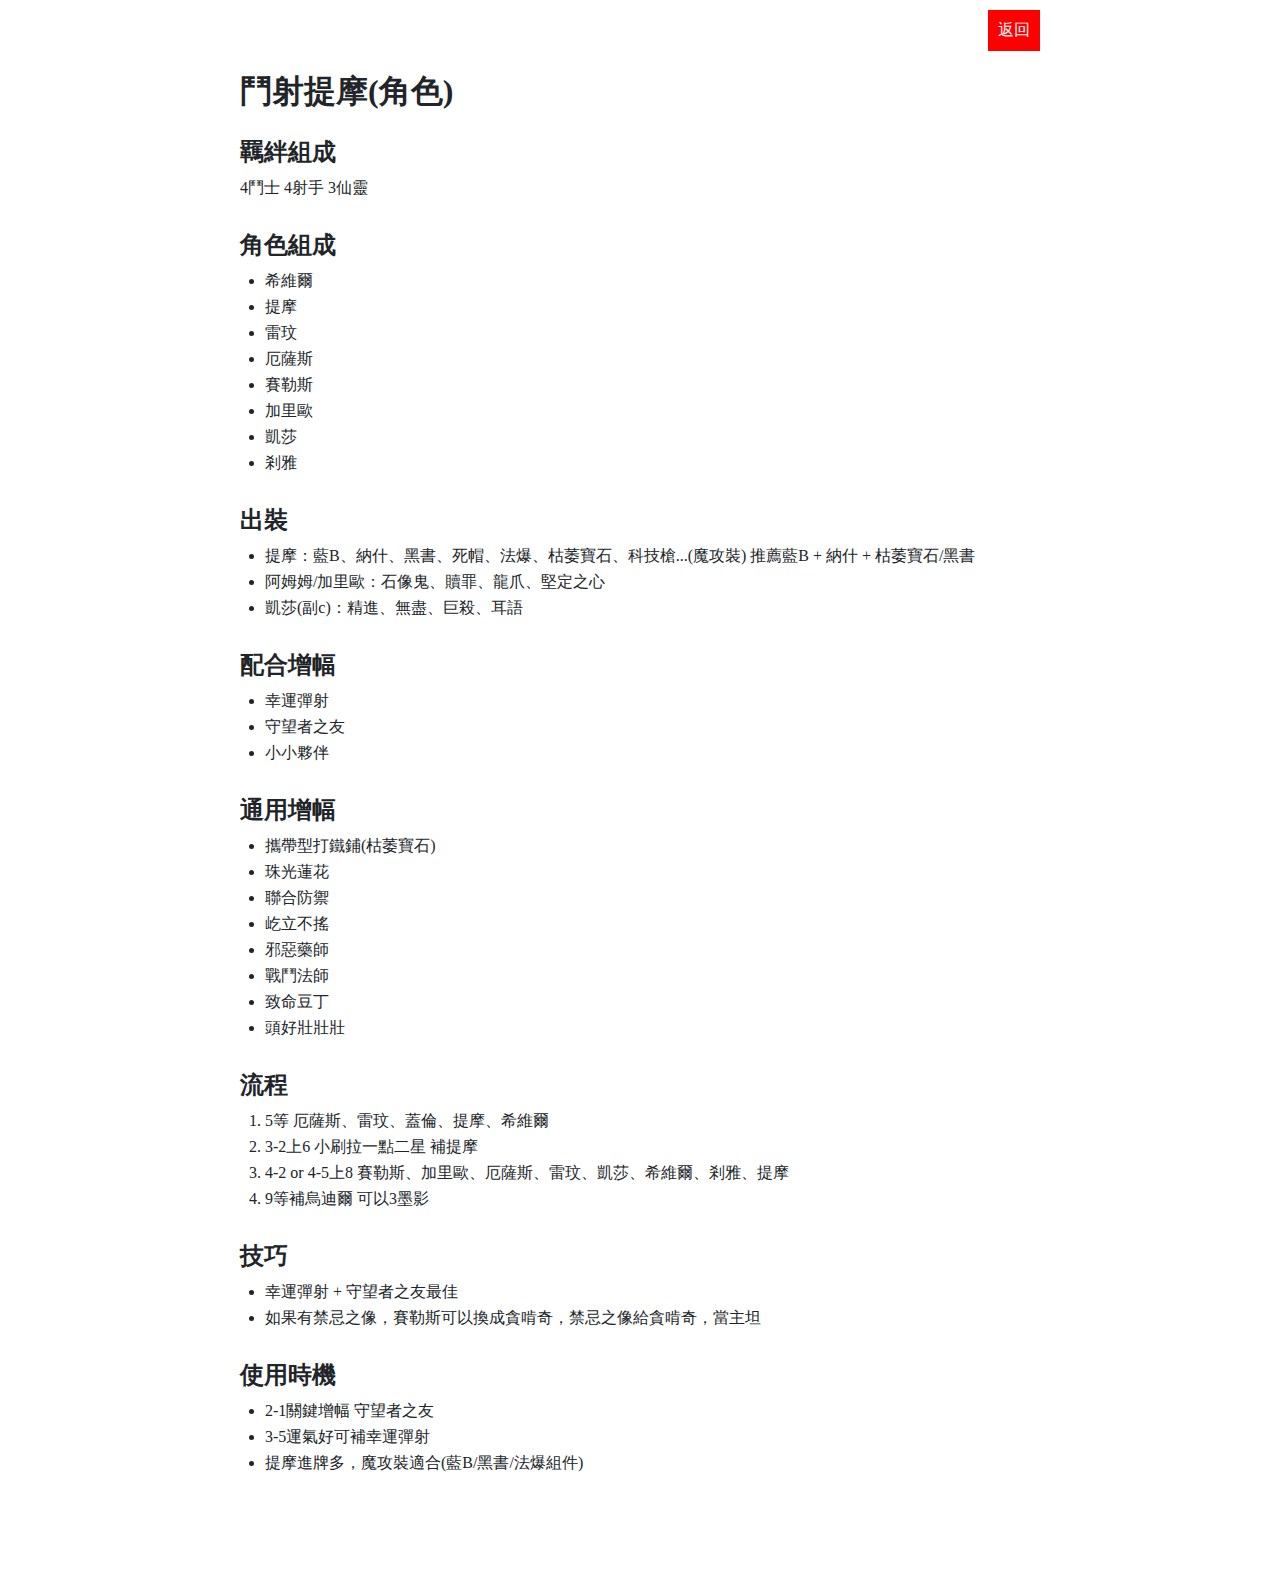
<file: s11/team/5.html>
<!DOCTYPE html>
<html lang="en">
<head>
    <meta charset="UTF-8">
    <meta name="viewport" content="width=device-width, initial-scale=1.0">
    <title>TFT-聯盟戰棋</title>
    <link rel="stylesheet" href="../../style.css">
</head>
<body>
    <div class="main">
        <a href="../index-s11.html" class="back">返回</a>
        <h1>鬥射提摩(角色)</h1>

        <h2>羈絆組成</h2>
        <p>4鬥士 4射手 3仙靈</p>

        <h2>角色組成</h2>
        <ul>
            <li>希維爾</li>
            <li>提摩</li>
            <li>雷玟</li>
            <li>厄薩斯</li>
            <li>賽勒斯</li>
            <li>加里歐</li>
            <li>凱莎</li>
            <li>剎雅</li>
        </ul>

        <h2>出裝</h2>
        <ul>
            <li>提摩：藍B、納什、黑書、死帽、法爆、枯萎寶石、科技槍...(魔攻裝) 推薦藍B + 納什 + 枯萎寶石/黑書</li>
            <li>阿姆姆/加里歐：石像鬼、贖罪、龍爪、堅定之心</li>
            <li>凱莎(副c)：精進、無盡、巨殺、耳語</li>
        </ul>

        <h2>配合增幅</h2>
        <ul>
            <li>幸運彈射</li>
            <li>守望者之友</li>
            <li>小小夥伴</li>
        </ul>

        <h2>通用增幅</h2>
        <ul>
            <li>攜帶型打鐵鋪(枯萎寶石)</li>
            <li>珠光蓮花</li>
            <li>聯合防禦</li>
            <li>屹立不搖</li>
            <li>邪惡藥師</li>
            <li>戰鬥法師</li>
            <li>致命豆丁</li>
            <li>頭好壯壯壯</li>
        </ul>

        <h2>流程</h2>
        <ol>
            <li>5等 厄薩斯、雷玟、蓋倫、提摩、希維爾</li>
            <li>3-2上6 小刷拉一點二星 補提摩</li>
            <li>4-2 or 4-5上8 賽勒斯、加里歐、厄薩斯、雷玟、凱莎、希維爾、剎雅、提摩</li>
            <li>9等補烏迪爾 可以3墨影</li>
        </ol>

        <h2>技巧</h2>
        <ul>
            <li>幸運彈射 + 守望者之友最佳</li>
            <li>如果有禁忌之像，賽勒斯可以換成貪啃奇，禁忌之像給貪啃奇，當主坦</li>
        </ul>

        <h2>使用時機</h2>
        <ul>
            <li>2-1關鍵增幅 守望者之友</li>
            <li>3-5運氣好可補幸運彈射</li>
            <li>提摩進牌多，魔攻裝適合(藍B/黑書/法爆組件)</li>
        </ul>
    </div>
</body>
</html>
</file>
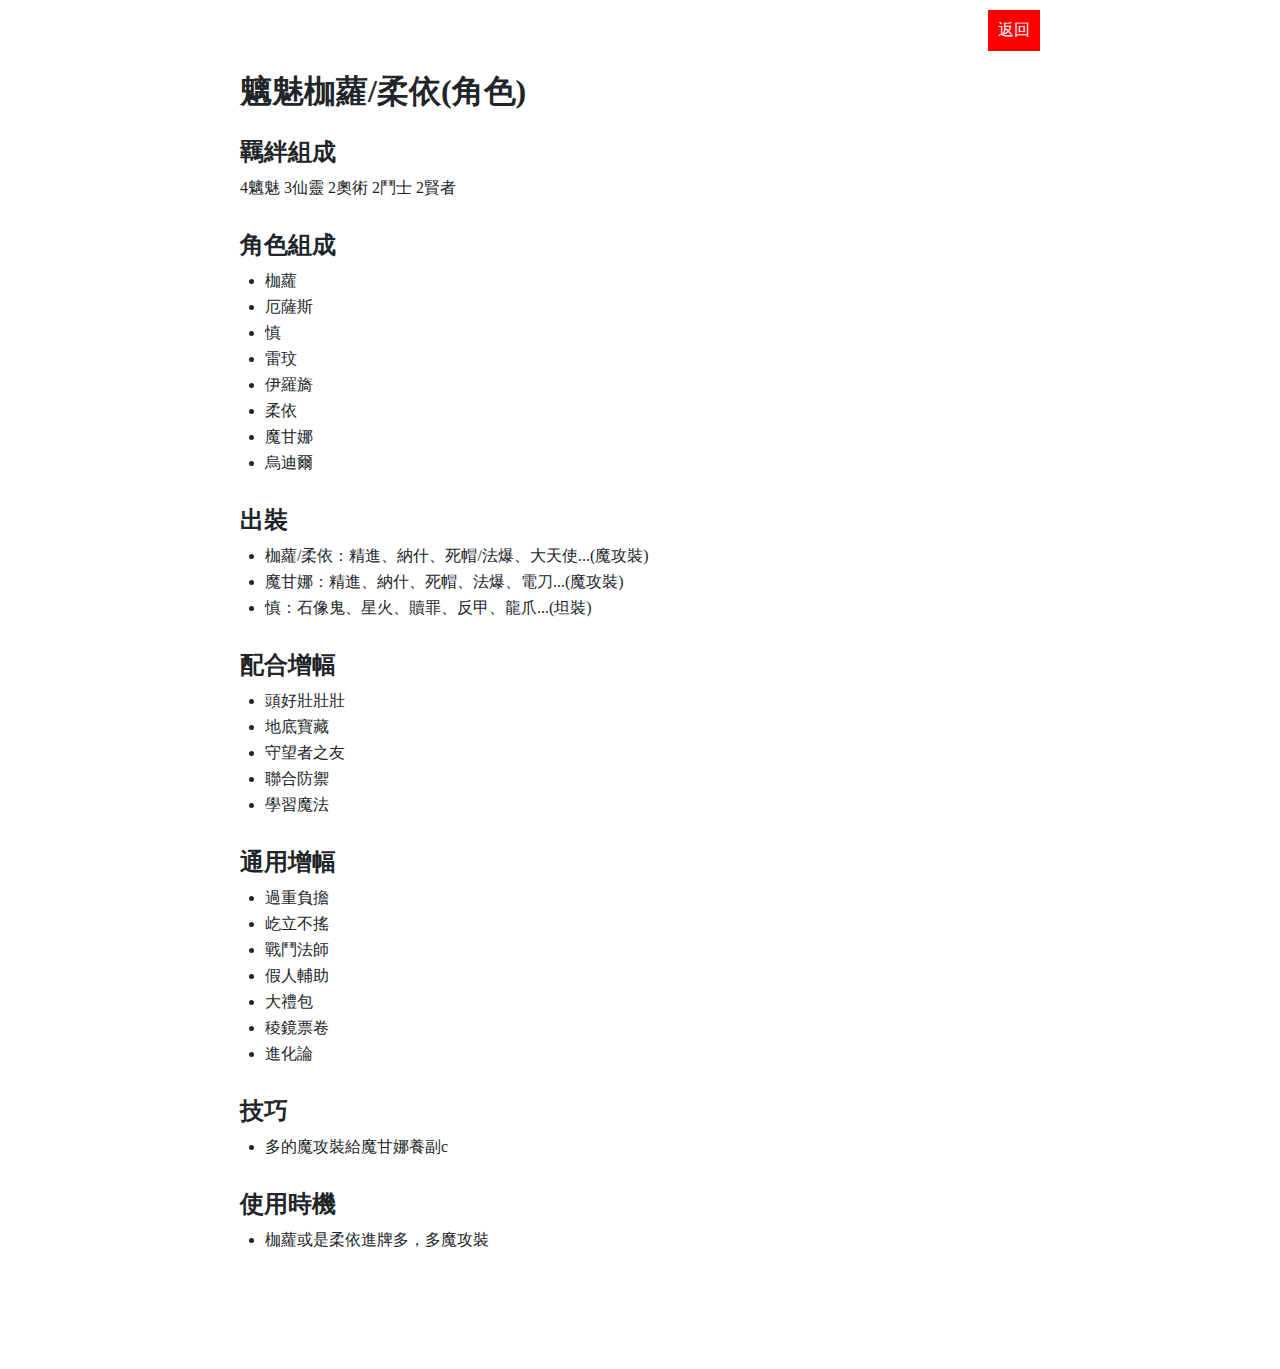
<file: s11/team/6.html>
<!DOCTYPE html>
<html lang="en">
<head>
    <meta charset="UTF-8">
    <meta name="viewport" content="width=device-width, initial-scale=1.0">
    <title>TFT-聯盟戰棋</title>
    <link rel="stylesheet" href="../../style.css">
</head>
<body>
    <div class="main">
        <a href="../index-s11.html" class="back">返回</a>
        <h1>魑魅枷蘿/柔依(角色)</h1>

        <h2>羈絆組成</h2>
        <p>4魑魅 3仙靈 2奧術 2鬥士 2賢者</p>

        <h2>角色組成</h2>
        <ul>
            <li>枷蘿</li>
            <li>厄薩斯</li>
            <li>慎</li>
            <li>雷玟</li>
            <li>伊羅旖</li>
            <li>柔依</li>
            <li>魔甘娜</li>
            <li>烏迪爾</li>
        </ul>

        <h2>出裝</h2>
        <ul>
            <li>枷蘿/柔依：精進、納什、死帽/法爆、大天使...(魔攻裝)</li>
            <li>魔甘娜：精進、納什、死帽、法爆、電刀...(魔攻裝)</li>
            <li>慎：石像鬼、星火、贖罪、反甲、龍爪...(坦裝)</li>
        </ul>

        <h2>配合增幅</h2>
        <ul>
            <li>頭好壯壯壯</li>
            <li>地底寶藏</li>
            <li>守望者之友</li>
            <li>聯合防禦</li>
            <li>學習魔法</li>
        </ul>

        <h2>通用增幅</h2>
        <ul>
            <li>過重負擔</li>
            <li>屹立不搖</li>
            <li>戰鬥法師</li>
            <li>假人輔助</li>
            <li>大禮包</li>
            <li>稜鏡票卷</li>
            <li>進化論</li>
        </ul>

        <!-- <h2>流程</h2>
        <ol>
            <li>5等 厄薩斯、雷玟、蓋倫、提摩、希維爾</li>
            <li>3-2上6 小刷拉一點二星 補提摩</li>
            <li>4-2 or 4-5上8 賽勒斯、加里歐、厄薩斯、雷玟、凱莎、希維爾、剎雅、提摩</li>
            <li>9等補烏迪爾 可以3墨影</li>
        </ol> -->

        <h2>技巧</h2>
        <ul>
            <li>多的魔攻裝給魔甘娜養副c</li>
        </ul>

        <h2>使用時機</h2>
        <ul>
            <li>枷蘿或是柔依進牌多，多魔攻裝</li>
        </ul>
    </div>
</body>
</html>
</file>
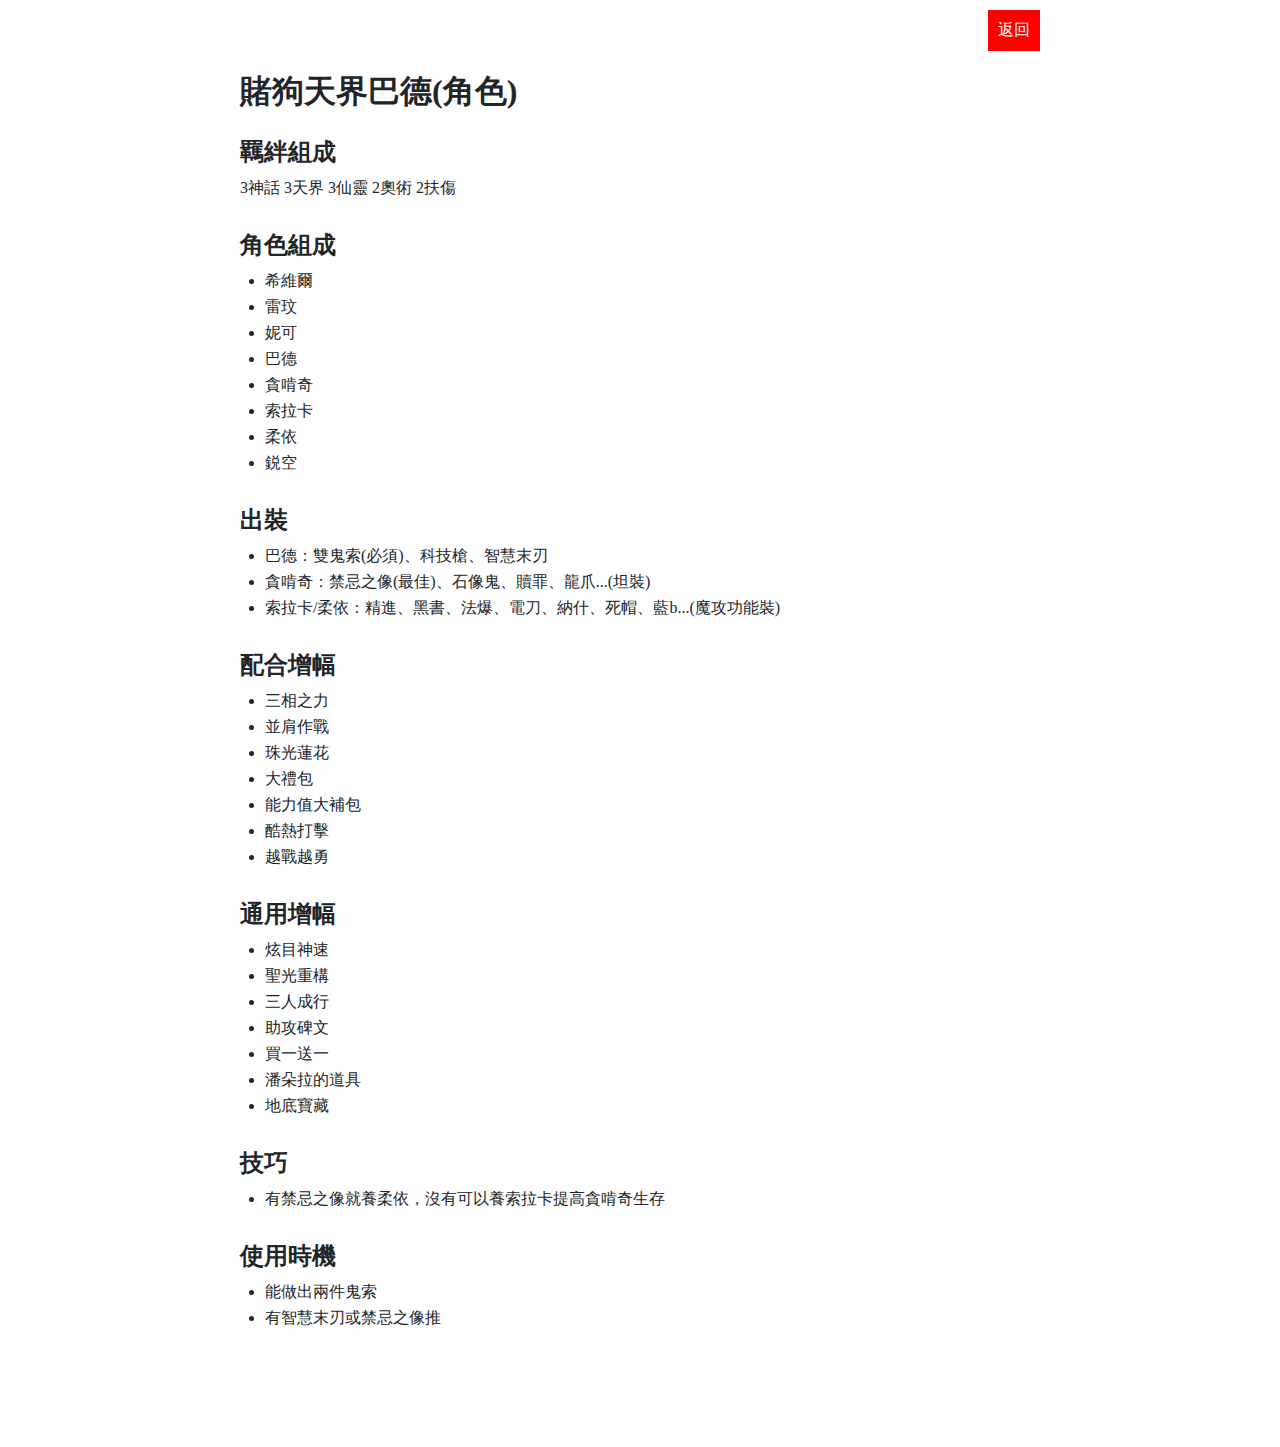
<file: s11/team/7.html>
<!DOCTYPE html>
<html lang="en">
<head>
    <meta charset="UTF-8">
    <meta name="viewport" content="width=device-width, initial-scale=1.0">
    <title>TFT-聯盟戰棋</title>
    <link rel="stylesheet" href="../../style.css">
</head>
<body>
    <div class="main">
        <a href="../index-s11.html" class="back">返回</a>
        <h1>賭狗天界巴德(角色)</h1>

        <h2>羈絆組成</h2>
        <p>3神話 3天界 3仙靈 2奧術 2扶傷</p>

        <h2>角色組成</h2>
        <ul>
            <li>希維爾</li>
            <li>雷玟</li>
            <li>妮可</li>
            <li>巴德</li>
            <li>貪啃奇</li>
            <li>索拉卡</li>
            <li>柔依</li>
            <li>鋭空</li>
        </ul>

        <h2>出裝</h2>
        <ul>
            <li>巴德：雙鬼索(必須)、科技槍、智慧末刃</li>
            <li>貪啃奇：禁忌之像(最佳)、石像鬼、贖罪、龍爪...(坦裝)</li>
            <li>索拉卡/柔依：精進、黑書、法爆、電刀、納什、死帽、藍b...(魔攻功能裝)</li>
        </ul>

        <h2>配合增幅</h2>
        <ul>
            <li>三相之力</li>
            <li>並肩作戰</li>
            <li>珠光蓮花</li>
            <li>大禮包</li>
            <li>能力值大補包</li>
            <li>酷熱打擊</li>
            <li>越戰越勇</li>
        </ul>

        <h2>通用增幅</h2>
        <ul>
            <li>炫目神速</li>
            <li>聖光重構</li>
            <li>三人成行</li>
            <li>助攻碑文</li>
            <li>買一送一</li>
            <li>潘朵拉的道具</li>
            <li>地底寶藏</li>
        </ul>

        <!-- <h2>流程</h2>
        <ol>
            <li>5等 厄薩斯、雷玟、蓋倫、提摩、希維爾</li>
            <li>3-2上6 小刷拉一點二星 補提摩</li>
            <li>4-2 or 4-5上8 賽勒斯、加里歐、厄薩斯、雷玟、凱莎、希維爾、剎雅、提摩</li>
            <li>9等補烏迪爾 可以3墨影</li>
        </ol> -->

        <h2>技巧</h2>
        <ul>
            <li>有禁忌之像就養柔依，沒有可以養索拉卡提高貪啃奇生存</li>
        </ul>

        <h2>使用時機</h2>
        <ul>
            <li>能做出兩件鬼索</li>
            <li>有智慧末刃或禁忌之像推</li>
        </ul>
    </div>
</body>
</html>
</file>
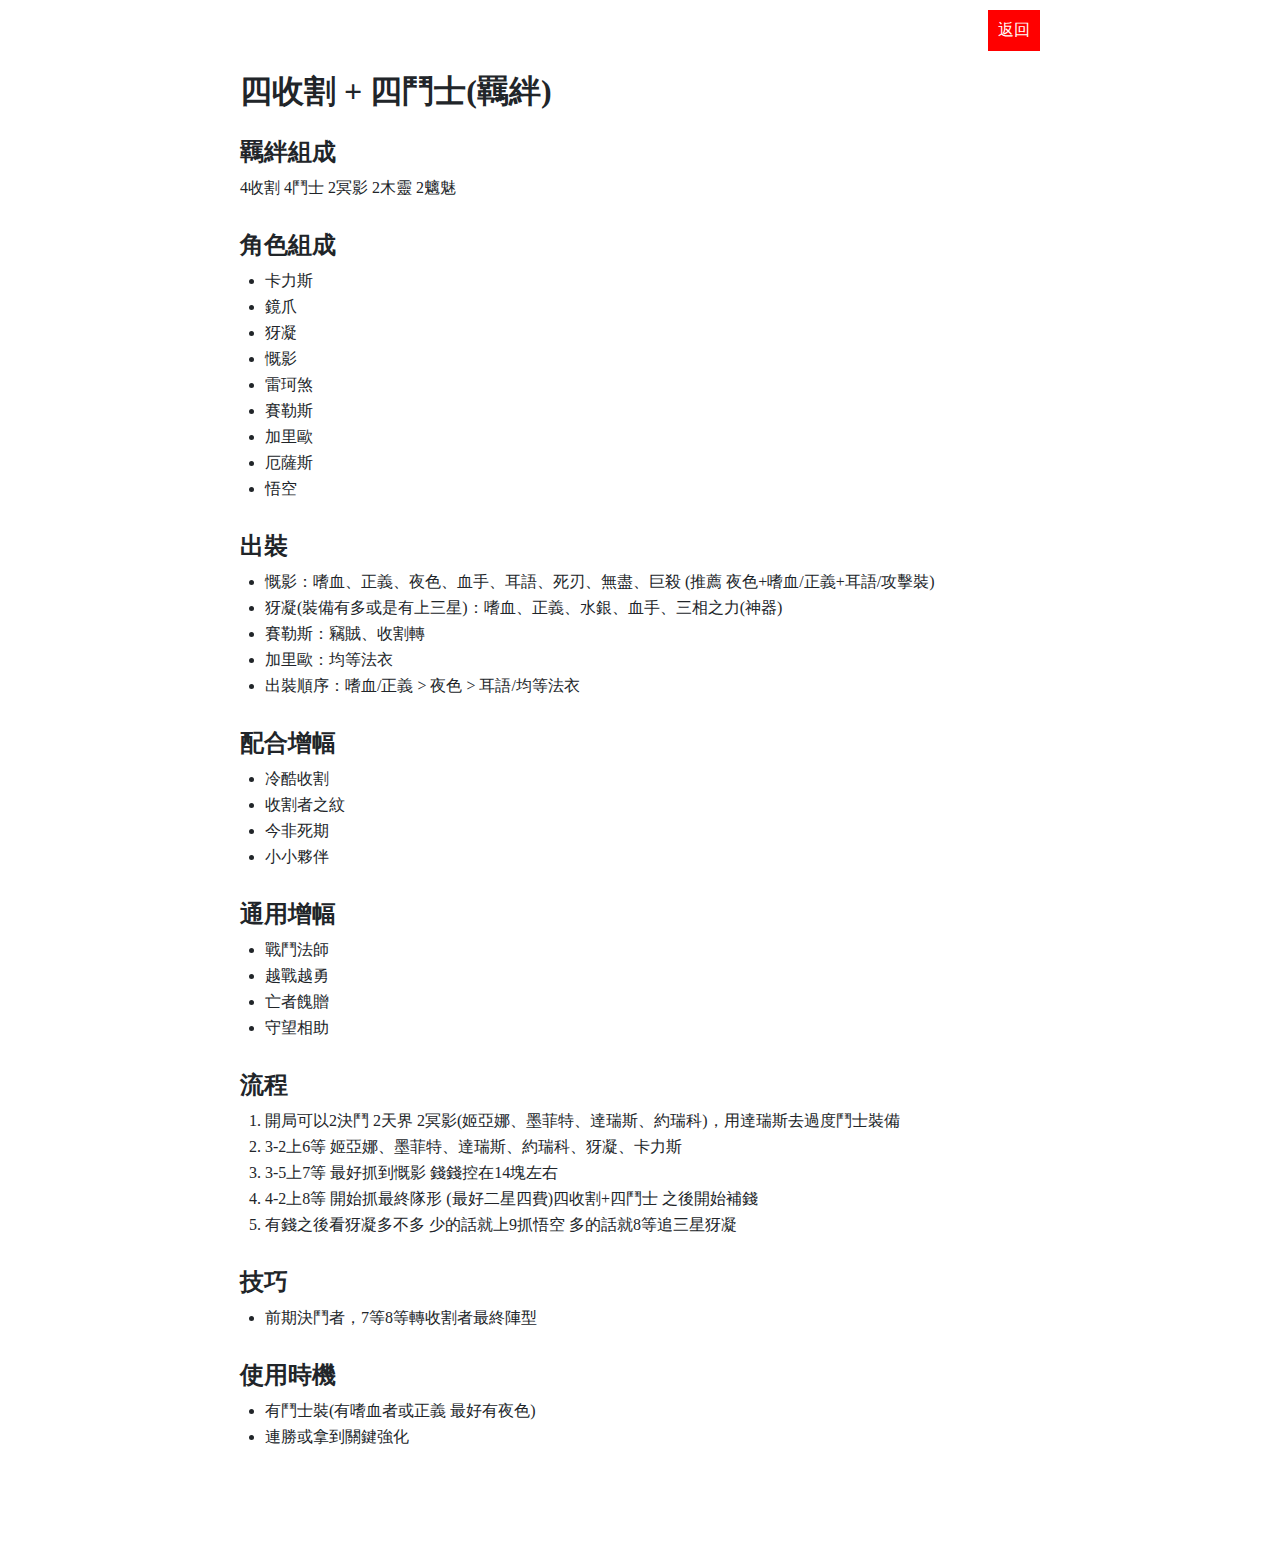
<file: s11/team/8.html>
<!DOCTYPE html>
<html lang="en">
<head>
    <meta charset="UTF-8">
    <meta name="viewport" content="width=device-width, initial-scale=1.0">
    <title>TFT-聯盟戰棋</title>
    <link rel="stylesheet" href="../../style.css">
</head>
<body>
    <div class="main">
        <a href="../index-s11.html" class="back">返回</a>
        <h1>四收割 + 四鬥士(羈絆)</h1>

        <h2>羈絆組成</h2>
        <p>4收割 4鬥士 2冥影 2木靈 2魑魅</p>

        <h2>角色組成</h2>
        <ul>
            <li>卡力斯</li>
            <li>鏡爪</li>
            <li>犽凝</li>
            <li>慨影</li>
            <li>雷珂煞</li>
            <li>賽勒斯</li>
            <li>加里歐</li>
            <li>厄薩斯</li>
            <li>悟空</li>
        </ul>

        <h2>出裝</h2>
        <ul>
            <li>慨影：嗜血、正義、夜色、血手、耳語、死刃、無盡、巨殺 (推薦 夜色+嗜血/正義+耳語/攻擊裝)</li>
            <li>犽凝(裝備有多或是有上三星)：嗜血、正義、水銀、血手、三相之力(神器)</li>
            <li>賽勒斯：竊賊、收割轉</li>
            <li>加里歐：均等法衣</li>
            <li>出裝順序：嗜血/正義 > 夜色 > 耳語/均等法衣</li>
        </ul>

        <h2>配合增幅</h2>
        <ul>
            <li>冷酷收割</li>
            <li>收割者之紋</li>
            <li>今非死期</li>
            <li>小小夥伴</li>
        </ul>

        <h2>通用增幅</h2>
        <ul>
            <li>戰鬥法師</li>
            <li>越戰越勇</li>
            <li>亡者餽贈</li>
            <li>守望相助</li>
        </ul>

        <h2>流程</h2>
        <ol>
            <li>開局可以2決鬥 2天界 2冥影(姬亞娜、墨菲特、達瑞斯、約瑞科)，用達瑞斯去過度鬥士裝備</li>
            <li>3-2上6等 姬亞娜、墨菲特、達瑞斯、約瑞科、犽凝、卡力斯</li>
            <li>3-5上7等 最好抓到慨影 錢錢控在14塊左右</li>
            <li>4-2上8等 開始抓最終隊形 (最好二星四費)四收割+四鬥士 之後開始補錢</li>
            <li>有錢之後看犽凝多不多 少的話就上9抓悟空 多的話就8等追三星犽凝</li>
        </ol>

        <h2>技巧</h2>
        <ul>
            <li>前期決鬥者，7等8等轉收割者最終陣型</li>
        </ul>

        <h2>使用時機</h2>
        <ul>
            <li>有鬥士裝(有嗜血者或正義 最好有夜色)</li>
            <li>連勝或拿到關鍵強化</li>
        </ul>
    </div>
</body>
</html>
</file>
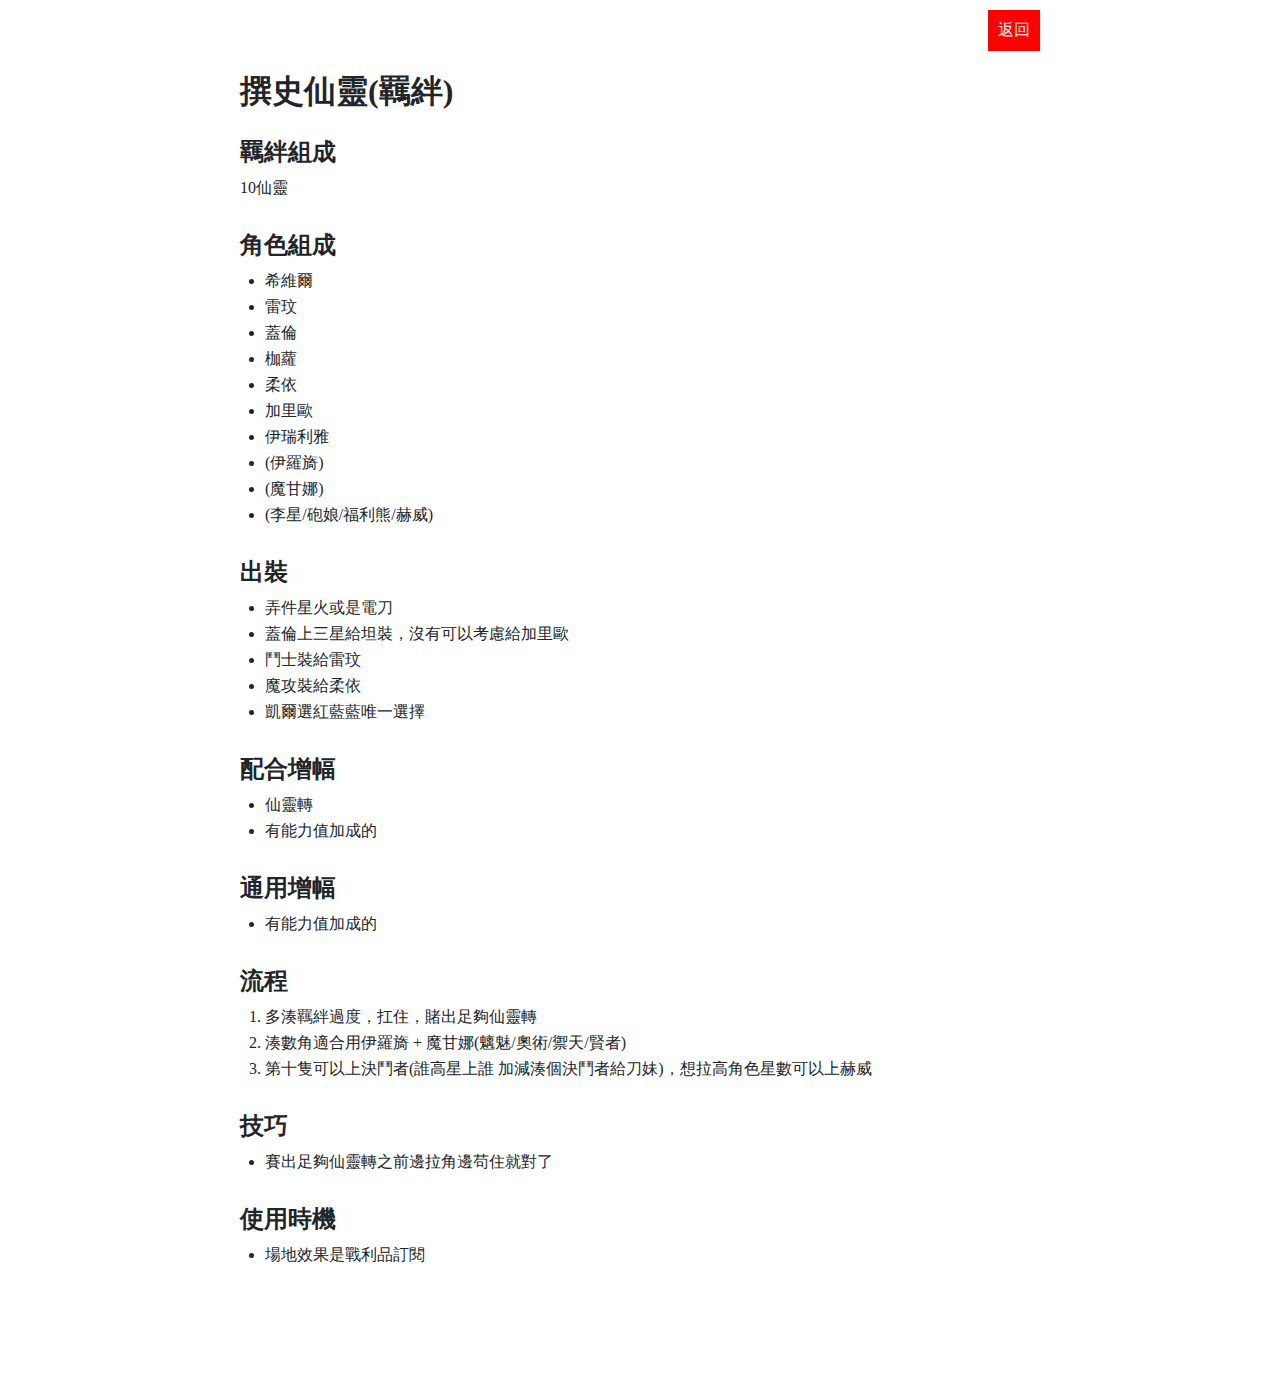
<file: s11/team/9.html>
<!DOCTYPE html>
<html lang="en">
<head>
    <meta charset="UTF-8">
    <meta name="viewport" content="width=device-width, initial-scale=1.0">
    <title>TFT-聯盟戰棋</title>
    <link rel="stylesheet" href="../../style.css">
</head>
<body>
    <div class="main">
        <a href="../index-s11.html" class="back">返回</a>
        <h1>撰史仙靈(羈絆)</h1>

        <h2>羈絆組成</h2>
        <p>10仙靈</p>

        <h2>角色組成</h2>
        <ul>
            <li>希維爾</li>
            <li>雷玟</li>
            <li>蓋倫</li>
            <li>枷蘿</li>
            <li>柔依</li>
            <li>加里歐</li>
            <li>伊瑞利雅</li>
            <li>(伊羅旖)</li>
            <li>(魔甘娜)</li>
            <li>(李星/砲娘/福利熊/赫威)</li>
        </ul>

        <h2>出裝</h2>
        <ul>
            <li>弄件星火或是電刀</li>
            <li>蓋倫上三星給坦裝，沒有可以考慮給加里歐</li>
            <li>鬥士裝給雷玟</li>
            <li>魔攻裝給柔依</li>
            <li>凱爾選紅藍藍唯一選擇</li>
        </ul>

        <h2>配合增幅</h2>
        <ul>
            <li>仙靈轉</li>
            <li>有能力值加成的</li>
        </ul>

        <h2>通用增幅</h2>
        <ul>
            <li>有能力值加成的</li>
        </ul>

        <h2>流程</h2>
        <ol>
            <li>多湊羈絆過度，扛住，賭出足夠仙靈轉</li>
            <li>湊數角適合用伊羅旖 + 魔甘娜(魑魅/奧術/禦天/賢者)</li>
            <li>第十隻可以上決鬥者(誰高星上誰 加減湊個決鬥者給刀妹)，想拉高角色星數可以上赫威</li>
        </ol>

        <h2>技巧</h2>
        <ul>
            <li>賽出足夠仙靈轉之前邊拉角邊苟住就對了</li>
        </ul>

        <h2>使用時機</h2>
        <ul>
            <li>場地效果是戰利品訂閱</li>
        </ul>
    </div>
</body>
</html>
</file>
<file: style.css>
body {
    color: #212529;
    font-family: '微軟正黑體';
    padding-bottom: 80px;
}

h2 {
    margin-bottom: 10px;
}

ul,
ol {
    margin-bottom: 30px;
    margin-top: 5px;
    padding-left: 25px;
}

p {
    margin-bottom: 30px;
    margin-top: 5px;
}

li+li {
    margin-top: 5px;
}

a {
    text-decoration: none !important;
    color: #212529;
    transition-duration: 400ms;
}

a:hover {
    color: blue;
}

a.back {
    display: block;
    padding: 10px;
    background: red;
    color: white;
    width: fit-content;
    margin-left: auto;
    position: sticky;
    top: 10px;
    transition-duration: 400ms;
}

a.back:hover {
    background: #000;
    color: white;
}

.main {
    position: relative;
    max-width: 800px;
    margin: 0 auto;
}
</file>
